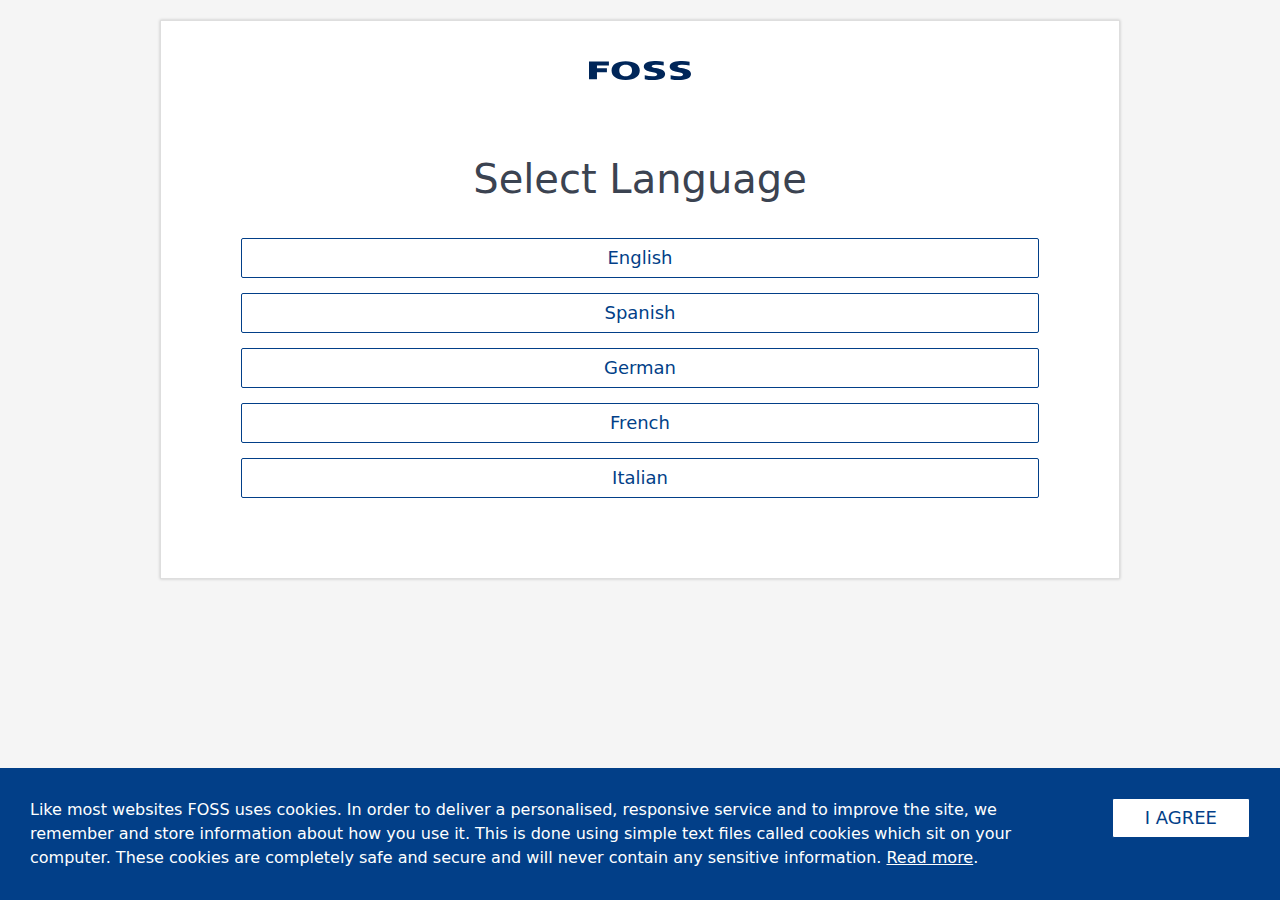
<file: index.html>
<!DOCTYPE html>
<html>

<head lang="en-us">
    <meta charset="UTF-8">
    <meta name="viewport" content="width=device-width,initial-scale=1">
    <title>BeerFoss&trade; FT Go Installation Guide | Select Language</title>
    <!--  -->
    <meta name="author" content="FOSS">
    <meta name="description" content="BeerFoss&trade; FT Go Installation Guide">
    <meta name="keywords" content="BeerFoss&trade; FT Go Installation Guide">
    <!--  -->
    <link rel="apple-touch-icon" sizes="180x180" href="apple-touch-icon.png">
    <link rel="icon" type="image/png" sizes="32x32" href="favicon-32x32.png">
    <link rel="icon" type="image/png" sizes="16x16" href="favicon-16x16.png">
    <link rel="manifest" href="site.webmanifest">
    <link rel="mask-icon" href="safari-pinned-tab.svg" color="#5bbad5">
    <meta name="msapplication-TileColor" content="#da532c">
    <meta name="theme-color" content="#ffffff">
    <!--  -->
    <link rel="stylesheet" type="text/css" href="dist/SlickSlider/slick.css" />
    <!--  -->
    <link rel="stylesheet" href="dist/Spectre/spectre.min.css">
    <link rel="stylesheet" href="dist/Spectre/spectre-exp.min.css">
    <link rel="stylesheet" href="dist/Spectre/spectre-icons.min.css">
    <!--  -->
    <link rel="stylesheet" href="assets/styles/app.css" type="text/css">
    <!--  -->
    <!--  -->
    <link rel="stylesheet" href="assets/styles/icomoon.css" type="text/css">
    <!--  -->
    <!-- GTM -->
    <script>
        (function(w, d, s, l, i) {
            w[l] = w[l] || [];
            w[l].push({
                'gtm.start': new Date().getTime(),
                event: 'gtm.js'
            });
            var f = d.getElementsByTagName(s)[0],
                j = d.createElement(s),
                dl = l != 'dataLayer' ? '&l=' + l : '';
            j.async = true;
            j.src = 'https://www.googletagmanager.com/gtm.js?id=' + i + dl;
            f.parentNode.insertBefore(j, f);
        })(window, document, 'script', 'dataLayer', 'GTM-PX6RQPW');
    </script>
</head>

<body>

    <div id="app">

        <header class="navbar">
            <section class="navbar-section">
                <!--  -->
                <div class="slide-counter">
                    <span class="slide-current-number">1</span>/<span class="slide-total-number">12</span>
                </div>
            </section>
            <section class="navbar-center">
                <!-- logo -->
                <img class="foss-logo img-responsive" src="assets/img/foss-logo.svg" alt="Spectre.css">
            </section>
            <section class="navbar-section">
                <a id="help-button" class="btn" href="#"><i class="icon icon-menu"></i> Help</a>
            </section>


        </header>

        <!-- Language select -->
        <div class="container text-center language-select">
            <div class="columns">
                <div class="column col-12">
                    <h1 class="text-dark">Select Language</h1>
                </div>
            </div>

            <div class="columns lang-selector">
                <div class="column col-12">

                    <a class="btn btn-lg" href="EN.html">English</a>
                </div>
                <div class="column col-12">
                    <a class="btn btn-lg" href="ES.html">Spanish</a>
                </div>
                <div class="column col-12">
                    <a class="btn btn-lg" href="DE.html">German</a>
                </div>
                <div class="column col-12">
                    <a class="btn btn-lg" href="FR.html">French</a>
                </div>
                <div class="column col-12">
                    <a class="btn btn-lg" href="IT.html">Italian</a>
                </div>

            </div>
        </div>

    </div>

    <div class="cookie-notice">
        <div class="cookie-notice__text">
            Like most websites FOSS uses cookies. In order to deliver a personalised, responsive service and to improve the site, we remember and store information about how you use it. This is done using simple text files called cookies which sit on your computer.
            These cookies are completely safe and secure and will never contain any sensitive information. <a href="https://www.fossanalytics.com/en/news-articles/policies/terms-of-use">Read more</a>.
        </div>
        <div class="cookie-notice__button"><button class="btn btn-lg btn--accept">I AGREE</button></div>
    </div>

    <!--  -->
    <script src="dist/jQuery/jquery-3.3.1.min.js" type="text/javascript"></script>
    <script src="dist/SlickSlider/slick.min.js" type="text/javascript"></script>
    <script src="assets/js/app.js" type="text/javascript"></script>


    <!--  -->

</body>

</html>
</file>
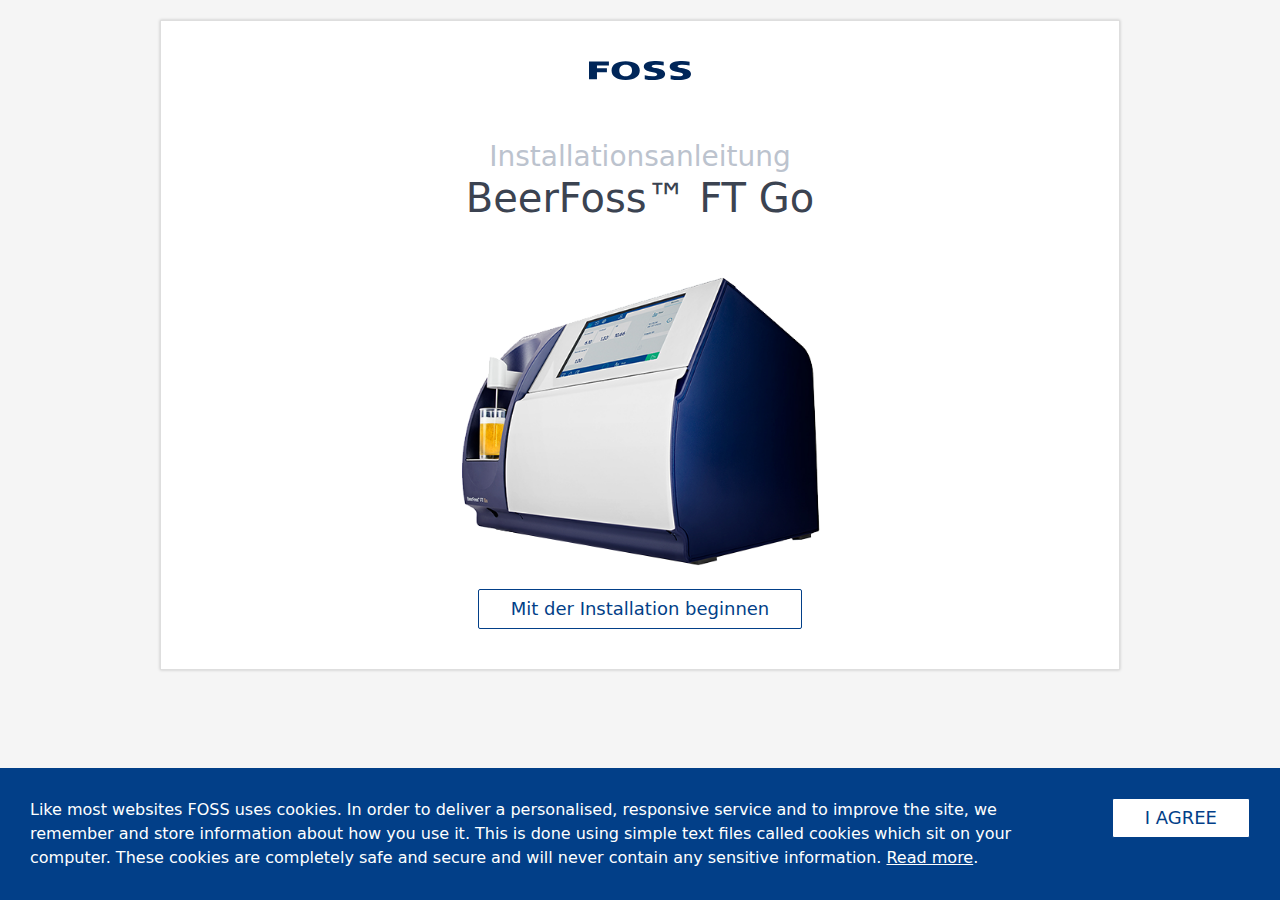
<file: DE.html>
<!DOCTYPE html>
<html>

<head lang="en-us">
    <meta charset="UTF-8">
    <meta name="viewport" content="width=device-width,initial-scale=1">
    <title>Installationsanleitung OenoFoss™ Go</title>
    <!--  -->
    <meta name="author" content="FOSS">
    <meta name="description" content="Installationsanleitung OenoFoss™ Go">
    <meta name="keywords" content="Installationsanleitung OenoFoss™ Go">
    <!--  -->
    <link rel="apple-touch-icon" sizes="180x180" href="apple-touch-icon.png">
    <link rel="icon" type="image/png" sizes="32x32" href="favicon-32x32.png">
    <link rel="icon" type="image/png" sizes="16x16" href="favicon-16x16.png">
    <link rel="manifest" href="site.webmanifest">
    <link rel="mask-icon" href="safari-pinned-tab.svg" color="#5bbad5">
    <meta name="msapplication-TileColor" content="#da532c">
    <meta name="theme-color" content="#ffffff">
    <!--  -->
    <link rel="stylesheet" type="text/css" href="dist/SlickSlider/slick.css" />
    <!--  -->
    <link rel="stylesheet" href="dist/Spectre/spectre.min.css">
    <link rel="stylesheet" href="dist/Spectre/spectre-exp.min.css">
    <link rel="stylesheet" href="dist/Spectre/spectre-icons.min.css">
    <!--  -->
    <link rel="stylesheet" href="assets/styles/app.css" type="text/css">
    <!--  -->
    <!--  -->
    <link rel="stylesheet" href="assets/styles/icomoon.css" type="text/css">
    <!--  -->
    <!-- GTM -->
    <script>
        (function(w, d, s, l, i) {
            w[l] = w[l] || [];
            w[l].push({
                'gtm.start': new Date().getTime(),
                event: 'gtm.js'
            });
            var f = d.getElementsByTagName(s)[0],
                j = d.createElement(s),
                dl = l != 'dataLayer' ? '&l=' + l : '';
            j.async = true;
            j.src = 'https://www.googletagmanager.com/gtm.js?id=' + i + dl;
            f.parentNode.insertBefore(j, f);
        })(window, document, 'script', 'dataLayer', 'GTM-PX6RQPW');
    </script>
</head>

<body>
    <div id="app" class="">


        <header class="navbar">
            <section class="navbar-section">
                <!--  -->
                <div class="slide-counter">
                    <span class="slide-current-number">1</span>/<span class="slide-total-number">12</span>
                </div>
            </section>
            <section class="navbar-center">
                <!-- logo -->
                <img class="foss-logo img-responsive" src="assets/img/foss-logo.svg" alt="Spectre.css">
            </section>
            <section class="navbar-section">
                <a id="help-button" class="btn" href="#"><i class="icon icon-menu"></i> Hilfe</a>
            </section>


        </header>
        <!-- Help Modal  -->
        <div class="modal" id="modal-help">
            <a href="#" class="modal-overlay close-modal" aria-label="Close"></a>
            <div class="modal-container">
                <div class="modal-header text-center">
                    <a href="#" class="btn btn-clear float-right close-modal" aria-label="Close"></a>
                    <div class="modal-title h5">Hilfe</div>
                </div>
                <div class="modal-body">
                    <div class="content">
                        <ul class="nav">


                            <li class="nav-item">
                                <a class="youtube-link" data-yt="be_V6q3yYac" href="#" class="btn btn-link"><i class="icon-play"></i> Sehen Sie sich das komplette Installationsvideo an</a>
                            </li>


                            <li class="nav-item">
                                <a href="tel:+4570103370"><i class="icon-phone"></i> Rufen Sie den FOSS Support an</a>
                            </li>
                        </ul>
                    </div>
                </div>
                <div class="modal-footer text-right">
                    <a class="btn btn-link close-modal" href="#" aria-label="Close">Schließen</a>
                </div>
            </div>
        </div>
        <!-- Info nav Modal  -->
        <div class="modal" id="modal-infobox">
            <a href="#" class="modal-overlay close-modal" aria-label="Close"></a>
            <div class="modal-container">
                <div class="modal-header text-center">
                    <a href="#" class="btn btn-clear float-right close-modal" aria-label="Close"></a>

                </div>
                <div class="modal-body">
                    <div class="content">


                        <!-- <img class="img-responsive" src="assets/img/help_buttons.png" alt="Information"> -->
                        <span class="btn btn-lg close-modal">Zurück</span>
                        <span class="btn btn-lg btn-primary close-modal ">Weiter</span>
                        <p class="helper-text">
                            Klicken Sie auf den Button, um fortzufahren.
                        </p>
                    </div>
                </div>
                <div class="modal-footer text-right">
                    <a class="btn btn-link close-modal" href="#" aria-label="Close">Schließen</a>
                </div>
            </div>
        </div>
        <!-- Youtube video modal  -->
        <div class="modal" id="modal-youtube">
            <a href="#" class="modal-overlay close-modal" aria-label="Close"></a>
            <div class="modal-container">
                <div class="modal-header text-center">
                    <a href="#" class="btn btn-clear float-right close-modal" aria-label="Close"></a>

                </div>
                <div class="modal-body">
                    <div class="content">
                        <div class="video-responsive">
                            <iframe class="video-responsive" width="560" height="315" src="#" frameborder="0" allow="accelerometer; autoplay; encrypted-media; gyroscope; picture-in-picture" allowfullscreen></iframe>
                        </div>
                    </div>
                </div>
                <div class="modal-footer text-right">
                    <a class="btn btn-link close-modal" href="#" aria-label="Close">Schließen</a>
                </div>
            </div>
        </div>

        <!-- Intro -->
        <div class="container text-center intro-page">
            <div class="columns">
                <div class="column col-12 intro-text">
                    <h1 class="text-gray h3">Installationsanleitung <strong class="text-dark d-block h1">BeerFoss&trade; FT Go</strong></h1>
                </div>
            </div>
            <div class="columns product-image-main">
                <div class="column col-12"><img class="img-responsive" src="assets/img/Instrument.png" alt="BeerFoss&trade; FT Go"></div>
            </div>
            <div class="columns main-nav-section">
                <div class="column col-12">
                    <button class="btn btn-lg  initialize-app">Mit der Installation beginnen</button>
                </div>
            </div>
        </div>

        <!-- Wizard -->

        <div class="container text-center wizard">
            <div class="columns">
                <div class="column col-12">

                    <div class="slide-container ">
                        <!--  -->
                        <div class="steps step-1">
                            <div class=" col-12 intro-text">
                                <p class="text-dark">Öffnen Sie Karton Nr. 1, ohne den Karton zu beschädigen. </p>
                            </div>
                            <div class="product-image-main col-12"><img class="img-responsive" src="assets/img/box.svg" alt="BeerFoss&trade; FT Go"></div>

                        </div>
                        <!--  -->
                        <!--  -->
                        <div class="steps step-2">
                            <div class=" col-12 intro-text">
                                <p class="text-dark">Stellen Sie das Gerät auf eine stabile Oberfläche.</p>
                            </div>
                            <div class="product-image-main col-12"><img class="img-responsive" data-lazy="assets/img/Step_01.svg" alt="BeerFoss&trade; FT Go"></div>
                        </div>
                        <!--  -->
                        <!--  -->
                        <div class="steps step-3">
                            <div class=" col-12 intro-text">
                                <p class="text-dark">Richten Sie das Gerät mit der Vorderseite zu Ihnen am vorderen Rand der Arbeitsplatte aus, um die vertikale Position des Abfallrohres sicherzustellen. Stecken Sie das Abfallrohr in die Öffnung des Abfallbehälters.

                                </p>

                            </div>
                            <div class="product-image-main col-12"><img class="img-responsive" data-lazy="assets/img/Step_01.svg" alt="BeerFoss&trade; FT Go"></div>
                        </div>
                        <!--  -->
                        <!--  -->
                        <div class="steps step-4">
                            <div class=" col-12 intro-text">
                                <p class="text-dark">Entfernen Sie die Schutzfolie vom Bildschirm.</p>
                            </div>
                            <div class="product-image-main col-12"><img class="img-responsive" data-lazy="assets/img/Step_02.svg" alt="BeerFoss&trade; FT Go"></div>
                        </div>
                        <!--  -->
                        <!--  -->
                        <div class="steps step-5">
                            <div class=" col-12 intro-text">
                                <p class="text-dark">Lösen Sie die Transportsicherung.</p>
                            </div>
                            <div class="product-image-main col-12 "><img class="img-responsive" data-lazy="assets/img/Step_03.svg" alt="BeerFoss&trade; FT Go"></div>
                            <div class="col-12 yt-container"><a class="youtube-link" data-yt="nxzVeLqkWBE" href="#" class="btn btn-link"><i class="icon-play"></i> Spielen Sie das Hilfe-Video ab.</a></div>

                        </div>
                        <!--  -->
                        <!--  -->
                        <div class="steps step-6">
                            <div class=" col-12 intro-text">
                                <p class="text-dark">Stecken Sie das Netzwerkkabel ein.</p>
                            </div>
                            <div class="product-image-main col-12"><img class="img-responsive" data-lazy="assets/img/Step_04.svg" alt="BeerFoss&trade; FT Go"></div>
                        </div>
                        <!--  -->
                        <!--  -->
                        <div class="steps step-7">
                            <div class=" col-12 intro-text">
                                <p class="text-dark">Öffnen Sie die seitliche Klappe und entfernen Sie das Transportmaterial.</p>
                            </div>
                            <div class="product-image-main col-12 "><img class="img-responsive" data-lazy="assets/img/Step_05.svg" alt="BeerFoss&trade; FT Go"></div>
                            <div class="col-12 yt-container"><a class="youtube-link" data-yt="XDl0WVxrh8w" href="#" class="btn btn-link"><i class="icon-play"></i> Spielen Sie das Hilfe-Video ab.</a></div>
                        </div>
                        <!--  -->


                        <!--  -->
                        <div class="steps step-8">
                            <div class=" col-12 intro-text">
                                <p class="text-dark">Schrauben Sie von jedem Behälter die Kappe ab und entfernen Sie die Behälter.</p>
                            </div>
                            <div class="product-image-main col-12 "><img class="img-responsive" data-lazy="assets/img/Step_05.svg" alt="BeerFoss&trade; FT Go"></div>
                            <div class="col-12 yt-container"><a class="youtube-link" data-yt="XDl0WVxrh8w" href="#" class="btn btn-link"><i class="icon-play"></i> Spielen Sie das Hilfe-Video ab.</a></div>
                        </div>
                        <!--  -->

                        <!--  -->
                        <div class="steps step-9">
                            <div class=" col-12 intro-text">
                                <p class="text-dark">Füllen Sie 2 x 2,5 ml des Reinigungsmittels in den Reinigungsmittel-Behälter.</p>
                            </div>
                            <div class="product-image-main col-12 "><img class="img-responsive" data-lazy="assets/img/Step_06.svg" alt="BeerFoss&trade; FT Go"></div>
                            <div class="col-12 yt-container"><a class="youtube-link" data-yt="XDl0WVxrh8w" href="#" class="btn btn-link"><i class="icon-play"></i> Spielen Sie das Hilfe-Video ab.</a></div>
                        </div>
                        <!--  -->
                        <!--  -->
                        <div class="steps step-10">
                            <div class=" col-12 intro-text">
                                <p class="text-dark">Füllen Sie den Behälter mit demineralisiertem Wasser auf.</p>
                            </div>
                            <div class="product-image-main col-12 "><img class="img-responsive" data-lazy="assets/img/Step_07.svg" alt="BeerFoss&trade; FT Go"></div>
                            <div class="col-12 yt-container"><a class="youtube-link" data-yt="XDl0WVxrh8w" href="#" class="btn btn-link"><i class="icon-play"></i> Spielen Sie das Hilfe-Video ab.</a></div>
                        </div>
                        <!--  -->
                        <!--  -->
                        <div class="steps step-11">
                            <div class=" col-12 intro-text">
                                <p class="text-dark">Befüllen Sie den Zero-Behälter mit demineralisiertem Wasser.</p>
                            </div>
                            <div class="product-image-main col-12"><img class="img-responsive" data-lazy="assets/img/Step_07.svg" alt="BeerFoss&trade; FT Go"></div>
                            <div class="col-12 yt-container"><a class="youtube-link" data-yt="XDl0WVxrh8w" href="#" class="btn btn-link"><i class="icon-play"></i> Spielen Sie das Hilfe-Video ab.</a></div>
                        </div>
                        <!--  -->
                        <!--  -->
                        <div class="steps step-12">
                            <div class=" col-12 intro-text">
                                <p class="text-dark">Schrauben Sie die Kappen wieder auf die Behälter. Stellen Sie sicher, dass die Röhrchen in den Behältern sind.</p>
                            </div>
                            <div class="product-image-main col-12 "><img class="img-responsive" data-lazy="assets/img/Step_09.svg" alt="BeerFoss&trade; FT Go"></div>
                            <div class="col-12 yt-container"><a class="youtube-link" data-yt="XDl0WVxrh8w" href="#" class="btn btn-link"><i class="icon-play"></i> Spielen Sie das Hilfe-Video ab.</a></div>
                        </div>
                        <!--  -->
                        <!--  -->
                        <div class="steps step-13">
                            <div class=" col-12 intro-text">
                                <p class="text-dark">Stellen Sie die Behälter zurück in das Gerät. Schließen Sie die Klappe.

                                </p>
                            </div>
                            <div class="product-image-main col-12 "><img class="img-responsive" data-lazy="assets/img/Step_09.svg" alt="BeerFoss&trade; FT Go"></div>
                            <div class="col-12 yt-container"><a class="youtube-link" data-yt="XDl0WVxrh8w" href="#" class="btn btn-link"><i class="icon-play"></i> Spielen Sie das Hilfe-Video ab.</a></div>
                        </div>
                        <!--  -->
                        <!--  -->
                        <div class="steps step-14">
                            <div class=" col-12 intro-text">
                                <p class="text-dark">Stecken Sie das Stromkabel in das Gerät und verbinden Sie es mit dem Stromnetz.

                                </p>
                            </div>
                            <div class="product-image-main col-12"><img class="img-responsive" data-lazy="assets/img/Step_10.svg" alt="BeerFoss&trade; FT Go"></div>
                        </div>
                        <!--  -->
                        <!--  -->
                        <div class="steps step-15">
                            <div class=" col-12 intro-text">
                                <p class="text-dark">Der Bildschirm leuchtet nach ca. 20 Sekunden auf. Dieser Bildschirm wird während des Aufwärmens angezeigt.



                                </p>
                            </div>
                            <div class="product-image-main col-12"><img class="img-responsive" data-lazy="assets/img/Step_12.svg" alt="BeerFoss&trade; FT Go"></div>
                        </div>
                        <!--  -->
                        <!--  -->
                        <div class="steps step-16">
                            <div class=" col-12 intro-text">
                                <p class="text-dark">Das Gerät wird jetzt 2 Stunden aufgewärmt.





                                </p>
                            </div>
                            <div class="product-image-main col-12"><img class="img-responsive" data-lazy="assets/img/Step_11.svg" alt="BeerFoss&trade; FT Go"></div>
                            <p class="text-dark">

                                Bitte fahren Sie mit der Installation erst fort, wenn die 2 Stunden um sind.
                            </p>
                        </div>
                        <!--  -->
                        <!--  -->
                        <div class="steps step-17">
                            <div class=" col-12 intro-text">
                                <p class="text-dark">Drücken Sie auf Start, um eine Null-Einstellung vorzunehmen. Das Gerät wird gleichzeitig automatisch einen Reinigungsgang vornehmen.

                                </p>
                            </div>
                            <div class="product-image-main col-12"><img class="img-responsive" data-lazy="assets/img/Step_12.svg" alt="BeerFoss&trade; FT Go"></div>
                        </div>
                        <!--  -->
                        <!--  -->
                        <div class="steps step-18">
                            <div class=" col-12 intro-text">
                                <p class="text-dark">Nach einer erfolgreichen Null-Einstellung erscheint dieser Bildschirm.</p>
                            </div>
                            <div class="product-image-main col-12"><img class="img-responsive" data-lazy="assets/img/Step_15.svg" alt="BeerFoss&trade; FT Go"></div>
                        </div>
                        <!--  -->
                        <!--  -->
                        <div class="steps step-19">
                            <div class=" col-12 intro-text">
                                <p class="text-dark">Gehen Sie in die Einstellungs-Ansicht und starten Sie einen Selbsttest.</p>
                            </div>
                            <div class="product-image-main col-12"><img class="img-responsive" data-lazy="assets/img/Step_16.svg" alt="BeerFoss&trade; FT Go"></div>
                        </div>
                        <!--  -->
                        <!--  -->
                        <div class="steps step-20">
                            <div class=" col-12 intro-text">
                                <p class="text-dark">Drücken Sie auf Start, um den Selbsttest einzuleiten.</p>
                            </div>
                            <div class="product-image-main col-12"><img class="img-responsive" data-lazy="assets/img/Step_17.svg" alt="BeerFoss&trade; FT Go"></div>
                        </div>
                        <!--  -->
                        <!--  -->
                        <div class="steps step-21">
                            <div class=" col-12 intro-text">
                                <p class="text-dark">Warten Sie, bis alle drei Tests abgeschlossen sind.</p>
                            </div>
                            <div class="product-image-main col-12"><img class="img-responsive" data-lazy="assets/img/Step_18.svg" alt="BeerFoss&trade; FT Go"></div>
                        </div>
                        <!--  -->
                        <!--  -->
                        <div class="steps step-22">
                            <div class=" col-12 intro-text">
                                <p class="text-dark">Gehen Sie zurück in die Ergebnis-Ansicht.</p>
                            </div>
                            <div class="product-image-main col-12"><img class="img-responsive" data-lazy="assets/img/Step_19.svg" alt="BeerFoss&trade; FT Go"></div>
                        </div>
                        <!--  -->
                        <!--  -->
                        <div class="steps step-23">
                            <div class=" col-12 intro-text">
                                <p class="text-dark">Das Gerät ist bereit für die Analyse, wenn die Pipettenlampe leuchtet und das Symbol für den Gerätestatus OK anzeigt.

                                </p>
                            </div>
                            <div class="product-image-main col-12"><img class="img-responsive" data-lazy="assets/img/Step_20.svg" alt="BeerFoss&trade; FT Go"></div>
                        </div>
                        <!--  -->
                        <!--  -->
                        <div class="steps step-24">
                            <div class=" col-12 intro-text">

                                <p class="text-dark"> Die Installation ist nun abgeschlossen. </p>

                                <p class="text-dark"> Um Ihre erste Probe zu messen, fahren Sie bitte mit folgenden Kapiteln der Schnellanleitung fort: "Probenvorbereitung" und "Analyse einer Probe".</p>


                            </div>
                        </div>
                        <!--  -->


                    </div>
                </div>
            </div>

            <div class="columns main-nav-section">
                <div class="column col-12 progress-bar">
                    <div class="progress bg-gray">
                        <span class="progress__inner bg-success">
          </div>
        </div>
        <div class="column col-12">
          <button class="btn btn-lg btn-back">Zurück</button>
          <button class="btn btn-lg btn-primary btn-next">Weiter</button>
        </div>

      </div>
    </div>




  </div>

  <div class="cookie-notice">
    <div class="cookie-notice__text">
        Like most websites FOSS uses cookies. In order to deliver a personalised, responsive service and to improve the site, we remember and store information about how you use it. This is done using simple text files called cookies which sit on your computer. These cookies are completely safe and secure and will never contain any sensitive information. <a href="https://www.fossanalytics.com/en/news-articles/policies/terms-of-use">Read more</a>. 
    </div>
    <div class="cookie-notice__button"><button class="btn btn-lg btn--accept">I AGREE</button></div>
</div>
  <!--  -->
  <script src="dist/jQuery/jquery-3.3.1.min.js" type="text/javascript"></script>
  <script src="dist/SlickSlider/slick.min.js" type="text/javascript"></script>
  <script src="assets/js/app.js" type="text/javascript"></script>


  <!--  -->

</body>

</html>
</file>
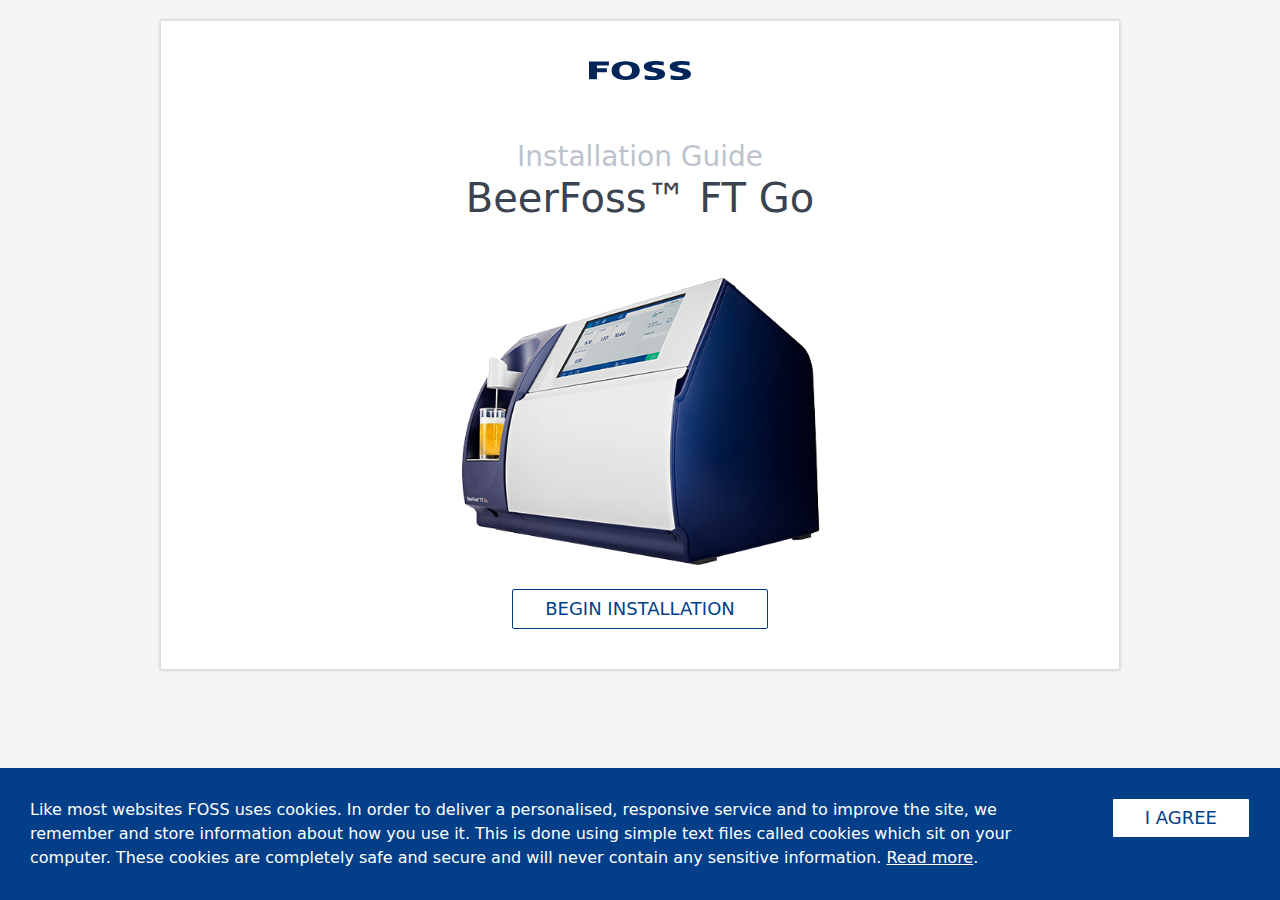
<file: EN.html>
<!DOCTYPE html>
<html>

<head lang="en-us">
    <meta charset="UTF-8">
    <meta name="viewport" content="width=device-width,initial-scale=1">
    <title>BeerFoss&trade; FT Go Installation Guide</title>
    <!--  -->
    <meta name="author" content="FOSS">
    <meta name="description" content="BeerFoss&trade; FT Go Installation Guide">
    <meta name="keywords" content="BeerFoss&trade; FT Go Installation Guide">
    <!--  -->
    <link rel="apple-touch-icon" sizes="180x180" href="apple-touch-icon.png">
    <link rel="icon" type="image/png" sizes="32x32" href="favicon-32x32.png">
    <link rel="icon" type="image/png" sizes="16x16" href="favicon-16x16.png">
    <link rel="manifest" href="site.webmanifest">
    <link rel="mask-icon" href="safari-pinned-tab.svg" color="#5bbad5">
    <meta name="msapplication-TileColor" content="#da532c">
    <meta name="theme-color" content="#ffffff">
    <!--  -->
    <link rel="stylesheet" type="text/css" href="dist/SlickSlider/slick.css" />
    <!--  -->
    <link rel="stylesheet" href="dist/Spectre/spectre.min.css">
    <link rel="stylesheet" href="dist/Spectre/spectre-exp.min.css">
    <link rel="stylesheet" href="dist/Spectre/spectre-icons.min.css">
    <!--  -->
    <link rel="stylesheet" href="assets/styles/app.css" type="text/css">
    <!--  -->
    <!--  -->
    <link rel="stylesheet" href="assets/styles/icomoon.css" type="text/css">
    <!--  -->
    <!-- GTM -->
    <script>
        (function(w, d, s, l, i) {
            w[l] = w[l] || [];
            w[l].push({
                'gtm.start': new Date().getTime(),
                event: 'gtm.js'
            });
            var f = d.getElementsByTagName(s)[0],
                j = d.createElement(s),
                dl = l != 'dataLayer' ? '&l=' + l : '';
            j.async = true;
            j.src = 'https://www.googletagmanager.com/gtm.js?id=' + i + dl;
            f.parentNode.insertBefore(j, f);
        })(window, document, 'script', 'dataLayer', 'GTM-PX6RQPW');
    </script>
</head>

<body>
    <div id="app" class="">


        <header class="navbar">
            <section class="navbar-section">
                <!--  -->
                <div class="slide-counter">
                    <span class="slide-current-number">1</span>/<span class="slide-total-number">12</span>
                </div>
            </section>
            <section class="navbar-center">
                <!-- logo -->
                <img class="foss-logo img-responsive" src="assets/img/foss-logo.svg" alt="Spectre.css">
            </section>
            <section class="navbar-section">
                <a id="help-button" class="btn" href="#"><i class="icon icon-menu"></i> Help</a>
            </section>


        </header>
        <!-- Help Modal  -->
        <div class="modal" id="modal-help">
            <a href="#" class="modal-overlay close-modal" aria-label="Close"></a>
            <div class="modal-container">
                <div class="modal-header text-center">
                    <a href="#" class="btn btn-clear float-right close-modal" aria-label="Close"></a>
                    <div class="modal-title h5">Help</div>
                </div>
                <div class="modal-body">
                    <div class="content">
                        <ul class="nav">


                            <li class="nav-item">
                                <a href="tel:+4570103370"><i class="icon-phone"></i> Call FOSS Support</a>
                            </li>
                        </ul>
                    </div>
                </div>
                <div class="modal-footer text-right">
                    <a class="btn btn-link close-modal" href="#" aria-label="Close">Close</a>
                </div>
            </div>
        </div>
        <!-- Info nav Modal  -->
        <div class="modal" id="modal-infobox">
            <a href="#" class="modal-overlay close-modal" aria-label="Close"></a>
            <div class="modal-container">
                <div class="modal-header text-center">
                    <a href="#" class="btn btn-clear float-right close-modal" aria-label="Close"></a>

                </div>
                <div class="modal-body">
                    <div class="content">
                        <span class="btn btn-lg close-modal">BACK</span>
                        <span class="btn btn-lg btn-primary close-modal ">NEXT</span>
                        <p class="helper-text">
                            Move forward or backward by pressing the Next & Back buttons.
                        </p>
                    </div>
                </div>
                <div class="modal-footer text-right">
                    <a class="btn btn-link close-modal" href="#" aria-label="Close">Close</a>
                </div>
            </div>
        </div>
        <!-- Youtube video modal  -->
        <div class="modal" id="modal-youtube">
            <a href="#" class="modal-overlay close-modal" aria-label="Close"></a>
            <div class="modal-container">
                <div class="modal-header text-center">
                    <a href="#" class="btn btn-clear float-right close-modal" aria-label="Close"></a>

                </div>
                <div class="modal-body">
                    <div class="content">
                        <div class="video-responsive">
                            <iframe class="video-responsive" width="560" height="315" src="#" frameborder="0" allow="accelerometer; autoplay; encrypted-media; gyroscope; picture-in-picture" allowfullscreen></iframe>
                        </div>
                    </div>
                </div>
                <div class="modal-footer text-right">
                    <a class="btn btn-link close-modal" href="#" aria-label="Close">Close</a>
                </div>
            </div>
        </div>

        <!-- Intro -->
        <div class="container text-center intro-page">
            <div class="columns">
                <div class="column col-12 intro-text">
                    <h1 class="text-gray h3">Installation Guide <strong class="text-dark d-block h1">BeerFoss&trade; FT Go</strong></h1>
                </div>
            </div>
            <div class="columns product-image-main">
                <div class="column col-12"><img class="img-responsive" src="assets/img/Instrument.png" alt="BeerFoss&trade; FT Go"></div>
            </div>
            <div class="columns main-nav-section">
                <div class="column col-12">
                    <button class="btn btn-lg  initialize-app">BEGIN INSTALLATION</button>
                </div>
            </div>
        </div>

        <!-- Wizard -->

        <div class="container text-center wizard">
            <div class="columns">
                <div class="column col-12">

                    <div class="slide-container ">
                        <!--  -->
                        <div class="steps step-1">
                            <div class=" col-12 intro-text">
                                <p class="text-dark">Open box no. 1 without damaging the box</p>
                            </div>
                            <div class="product-image-main col-12"><img class="img-responsive" src="assets/img/box.svg" alt="BeerFoss&trade; FT Go"></div>

                        </div>
                        <!--  -->
                        <!--  -->
                        <div class="steps step-2">
                            <div class=" col-12 intro-text">
                                <p class="text-dark">Place the instrument on a firm table</p>
                            </div>
                            <div class="product-image-main col-12"><img class="img-responsive" data-lazy="assets/img/Step_01.svg" alt="BeerFoss&trade; FT Go"></div>
                        </div>
                        <!--  -->
                        <!--  -->
                        <div class="steps step-3">
                            <div class=" col-12 intro-text">
                                <p class="text-dark">Align the front of the instrument with the front border of the table to ensure a vertical position of the waste tube. Put the waste tube into the hole of the waste container.
                                </p>

                            </div>
                            <div class="product-image-main col-12"><img class="img-responsive" data-lazy="assets/img/Step_01.svg" alt="BeerFoss&trade; FT Go"></div>
                        </div>
                        <!--  -->
                        <!--  -->
                        <div class="steps step-4">
                            <div class=" col-12 intro-text">
                                <p class="text-dark">Remove the protective layer from the screen</p>
                            </div>
                            <div class="product-image-main col-12"><img class="img-responsive" data-lazy="assets/img/Step_02.svg" alt="BeerFoss&trade; FT Go"></div>
                        </div>
                        <!--  -->
                        <!--  -->
                        <div class="steps step-5">
                            <div class=" col-12 intro-text">
                                <p class="text-dark">Unlock the transportation lock</p>
                            </div>
                            <div class="product-image-main col-12 "><img class="img-responsive" data-lazy="assets/img/Step_03.svg" alt="BeerFoss&trade; FT Go"></div>
                            <div class="col-12 yt-container"><a class="youtube-link" data-yt="nkUxTTRk1J0" href="#" class="btn btn-link"><i class="icon-play"></i> Play help video</a></div>

                        </div>
                        <!--  -->
                        <!--  -->
                        <div class="steps step-6">
                            <div class=" col-12 intro-text">
                                <p class="text-dark">Connect the network cable</p>
                            </div>
                            <div class="product-image-main col-12"><img class="img-responsive" data-lazy="assets/img/Step_04.svg" alt="BeerFoss&trade; FT Go"></div>
                        </div>
                        <!--  -->
                        <!--  -->
                        <div class="steps step-7">
                            <div class=" col-12 intro-text">
                                <p class="text-dark">Open the side door and remove the transport foam</p>
                            </div>
                            <div class="product-image-main col-12 "><img class="img-responsive" data-lazy="assets/img/Step_05.svg" alt="BeerFoss&trade; FT Go"></div>
                            <div class="col-12 yt-container"><a class="youtube-link" data-yt="te64bf8vPIk" href="#" class="btn btn-link"><i class="icon-play"></i> Play help video</a></div>
                        </div>
                        <!--  -->


                        <!--  -->
                        <div class="steps step-8">
                            <div class=" col-12 intro-text">
                                <p class="text-dark">Unscrew the cap from each container and remove the containers</p>
                            </div>
                            <div class="product-image-main col-12 "><img class="img-responsive" data-lazy="assets/img/Step_05.svg" alt="BeerFoss&trade; FT Go"></div>
                            <div class="col-12 yt-container"><a class="youtube-link" data-yt="te64bf8vPIk" href="#" class="btn btn-link"><i class="icon-play"></i> Play help video</a></div>
                        </div>
                        <!--  -->

                        <!--  -->
                        <div class="steps step-9">
                            <div class=" col-12 intro-text">
                                <p class="text-dark">Add 2 x 2.5 ml of cleaning agent into the Clean container</p>
                            </div>
                            <div class="product-image-main col-12 "><img class="img-responsive" data-lazy="assets/img/Step_06.svg" alt="BeerFoss&trade; FT Go"></div>
                            <div class="col-12 yt-container"><a class="youtube-link" data-yt="te64bf8vPIk" href="#" class="btn btn-link"><i class="icon-play"></i> Play help video</a></div>
                        </div>
                        <!--  -->
                        <!--  -->
                        <div class="steps step-10">
                            <div class=" col-12 intro-text">
                                <p class="text-dark">Fill it up with demineralised water</p>
                            </div>
                            <div class="product-image-main col-12 "><img class="img-responsive" data-lazy="assets/img/Step_07.svg" alt="BeerFoss&trade; FT Go"></div>
                            <div class="col-12 yt-container"><a class="youtube-link" data-yt="te64bf8vPIk" href="#" class="btn btn-link"><i class="icon-play"></i> Play help video</a></div>
                        </div>
                        <!--  -->
                        <!--  -->
                        <div class="steps step-11">
                            <div class=" col-12 intro-text">
                                <p class="text-dark">Fill the Zero container with demineralised water</p>
                            </div>
                            <div class="product-image-main col-12"><img class="img-responsive" data-lazy="assets/img/Step_07.svg" alt="BeerFoss&trade; FT Go"></div>
                            <div class="col-12 yt-container"><a class="youtube-link" data-yt="te64bf8vPIk" href="#" class="btn btn-link"><i class="icon-play"></i> Play help video</a></div>
                        </div>
                        <!--  -->
                        <!--  -->
                        <div class="steps step-12">
                            <div class=" col-12 intro-text">
                                <p class="text-dark">Screw back the cap on each container. Make sure the tubes are inside the containers</p>
                            </div>
                            <div class="product-image-main col-12 "><img class="img-responsive" data-lazy="assets/img/Step_09.svg" alt="BeerFoss&trade; FT Go"></div>
                            <div class="col-12 yt-container"><a class="youtube-link" data-yt="te64bf8vPIk" href="#" class="btn btn-link"><i class="icon-play"></i> Play help video</a></div>
                        </div>
                        <!--  -->
                        <!--  -->
                        <div class="steps step-13">
                            <div class=" col-12 intro-text">
                                <p class="text-dark">Put back the containers in the instrument. Close the door.
                                </p>
                            </div>
                            <div class="product-image-main col-12 "><img class="img-responsive" data-lazy="assets/img/Step_09.svg" alt="BeerFoss&trade; FT Go"></div>
                            <div class="col-12 yt-container"><a class="youtube-link" data-yt="te64bf8vPIk" href="#" class="btn btn-link"><i class="icon-play"></i> Play help video</a></div>
                        </div>
                        <!--  -->
                        <!--  -->
                        <div class="steps step-14">
                            <div class=" col-12 intro-text">
                                <p class="text-dark">Connect the power supply cable to the instrument and the wall plug
                                </p>
                            </div>
                            <div class="product-image-main col-12"><img class="img-responsive" data-lazy="assets/img/Step_10.svg" alt="BeerFoss&trade; FT Go"></div>
                        </div>
                        <!--  -->
                        <!--  -->
                        <div class="steps step-15">
                            <div class=" col-12 intro-text">
                                <p class="text-dark">The screen lights up after approx. 20 seconds This screen will display during warmup. This is OK. Leave it for now.
                                </p>
                            </div>
                            <div class="product-image-main col-12"><img class="img-responsive" data-lazy="assets/img/Step_12.svg" alt="BeerFoss&trade; FT Go"></div>
                        </div>
                        <!--  -->
                        <!--  -->
                        <div class="steps step-16">
                            <div class=" col-12 intro-text">
                                <p class="text-dark">The instrument will now warmup for 2 hours.


                                </p>
                            </div>
                            <div class="product-image-main col-12"><img class="img-responsive" data-lazy="assets/img/Step_11.svg" alt="BeerFoss&trade; FT Go"></div>
                            <p class="text-dark">

                                Please proceed with the installation only after the 2 hours have passed
                            </p>
                        </div>
                        <!--  -->
                        <!--  -->
                        <div class="steps step-17">
                            <div class=" col-12 intro-text">
                                <p class="text-dark">Press Start to perform a Zero setting. The instrument will automatically also perform a Clean.
                                </p>
                            </div>
                            <div class="product-image-main col-12"><img class="img-responsive" data-lazy="assets/img/Step_12.svg" alt="BeerFoss&trade; FT Go"></div>
                        </div>
                        <!--  -->
                        <!--  -->
                        <div class="steps step-18">
                            <div class=" col-12 intro-text">
                                <p class="text-dark">A succesfull Zero setting shows this screen.</p>
                            </div>
                            <div class="product-image-main col-12"><img class="img-responsive" data-lazy="assets/img/Step_15.svg" alt="BeerFoss&trade; FT Go"></div>
                        </div>
                        <!--  -->
                        <!--  -->
                        <div class="steps step-19">
                            <div class=" col-12 intro-text">
                                <p class="text-dark">Go into the Care view and select Self Test.</p>
                            </div>
                            <div class="product-image-main col-12"><img class="img-responsive" data-lazy="assets/img/Step_16.svg" alt="BeerFoss&trade; FT Go"></div>
                        </div>
                        <!--  -->
                        <!--  -->
                        <div class="steps step-20">
                            <div class=" col-12 intro-text">
                                <p class="text-dark">Press Start to initiate the Self Test.</p>
                            </div>
                            <div class="product-image-main col-12"><img class="img-responsive" data-lazy="assets/img/Step_17.svg" alt="BeerFoss&trade; FT Go"></div>
                        </div>
                        <!--  -->
                        <!--  -->
                        <div class="steps step-21">
                            <div class=" col-12 intro-text">
                                <p class="text-dark">Wait until all three tests have completed.</p>
                            </div>
                            <div class="product-image-main col-12"><img class="img-responsive" data-lazy="assets/img/Step_18.svg" alt="BeerFoss&trade; FT Go"></div>
                        </div>
                        <!--  -->
                        <!--  -->
                        <div class="steps step-22">
                            <div class=" col-12 intro-text">
                                <p class="text-dark">Go back to the Result view.</p>
                            </div>
                            <div class="product-image-main col-12"><img class="img-responsive" data-lazy="assets/img/Step_19.svg" alt="BeerFoss&trade; FT Go"></div>
                        </div>
                        <!--  -->
                        <!--  -->
                        <div class="steps step-23">
                            <div class=" col-12 intro-text">
                                <p class="text-dark">The instrument is ready for analysis when the pipette lamp gives a clear light and the Instrument State icon is OK
                                </p>
                            </div>
                            <div class="product-image-main col-12"><img class="img-responsive" data-lazy="assets/img/Step_20.svg" alt="BeerFoss&trade; FT Go"></div>
                        </div>
                        <!--  -->
                        <!--  -->
                        <div class="steps step-24">
                            <div class=" col-12 intro-text">

                                <p class="text-dark"> The installation is now completed.</p>

                                <p class="text-dark"> To measure your first sample please proceed with the Quick Guide, sections: "Sample Preparation" and "Analysing a Sample"</p>


                            </div>
                        </div>
                        <!--  -->


                    </div>
                </div>
            </div>

            <div class="columns main-nav-section">
                <div class="column col-12 progress-bar">
                    <div class="progress bg-gray">
                        <span class="progress__inner bg-success">
          </div>
        </div>
        <div class="column col-12">
          <button class="btn btn-lg btn-back">BACK</button>
          <button class="btn btn-lg btn-primary btn-next">NEXT</button>
        </div>

      </div>
    </div>




  </div>


  <div class="cookie-notice">
    <div class="cookie-notice__text">
        Like most websites FOSS uses cookies. In order to deliver a personalised, responsive service and to improve the site, we remember and store information about how you use it. This is done using simple text files called cookies which sit on your computer. These cookies are completely safe and secure and will never contain any sensitive information. <a href="https://www.fossanalytics.com/en/news-articles/policies/terms-of-use">Read more</a>. 
    </div>
    <div class="cookie-notice__button"><button class="btn btn-lg btn--accept">I AGREE</button></div>
</div>

  <!--  -->
  <script src="dist/jQuery/jquery-3.3.1.min.js" type="text/javascript"></script>
  <script src="dist/SlickSlider/slick.min.js" type="text/javascript"></script>
  <script src="assets/js/app.js" type="text/javascript"></script>


  <!--  -->

</body>

</html>
</file>
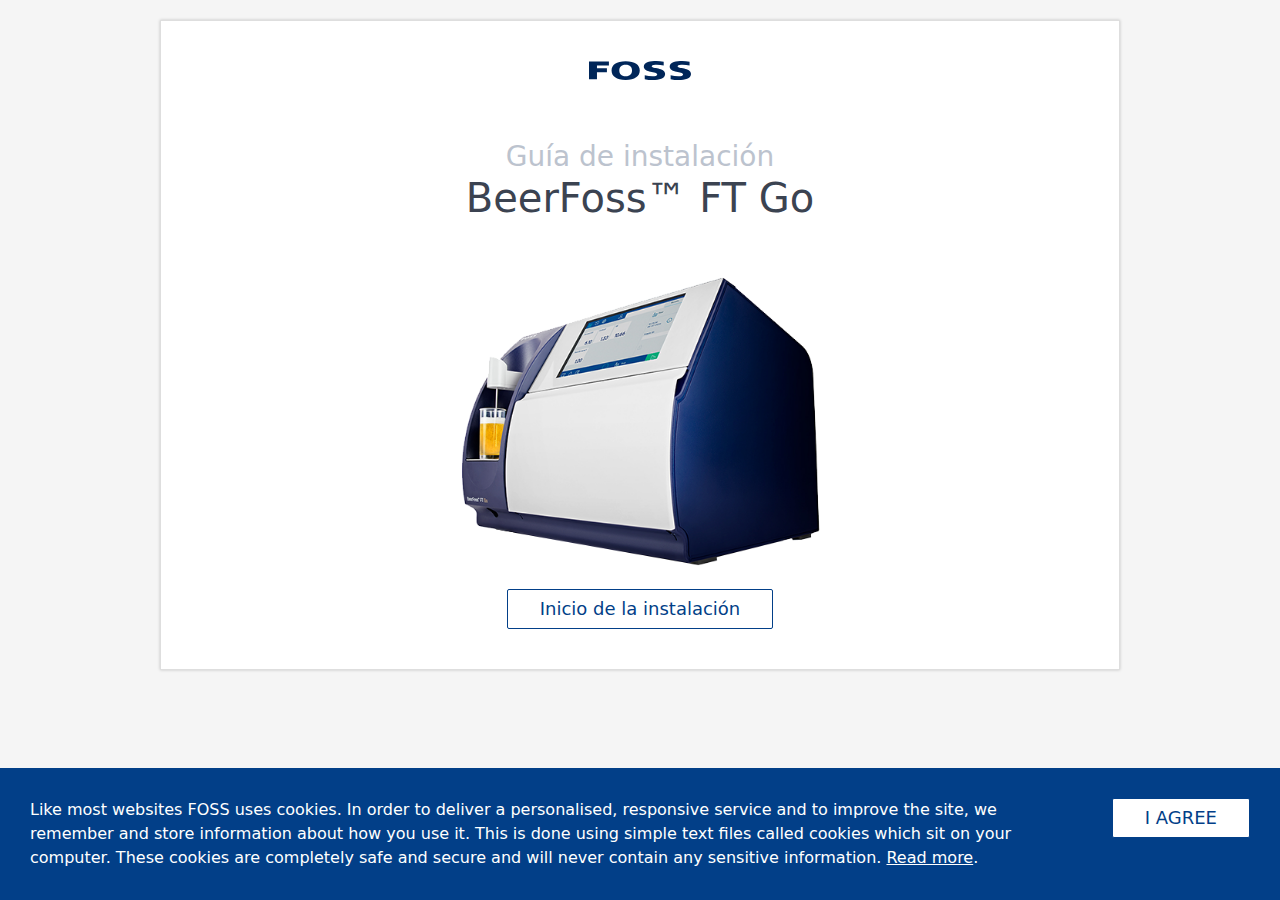
<file: ES.html>
<!DOCTYPE html>
<html>

<head lang="es-es">
    <meta charset="UTF-8">
    <meta name="viewport" content="width=device-width,initial-scale=1">
    <title>Guía de instalación BeerFoss&trade; FT Go</title>
    <!--  -->
    <meta name="author" content="FOSS">
    <meta name="description" content="Guía de instalación BeerFoss&trade; FT Go">
    <meta name="keywords" content="Guía de instalación BeerFoss&trade; FT Go">
    <!--  -->
    <link rel="apple-touch-icon" sizes="180x180" href="apple-touch-icon.png">
    <link rel="icon" type="image/png" sizes="32x32" href="favicon-32x32.png">
    <link rel="icon" type="image/png" sizes="16x16" href="favicon-16x16.png">
    <link rel="manifest" href="site.webmanifest">
    <link rel="mask-icon" href="safari-pinned-tab.svg" color="#5bbad5">
    <meta name="msapplication-TileColor" content="#da532c">
    <meta name="theme-color" content="#ffffff">
    <!--  -->
    <link rel="stylesheet" type="text/css" href="dist/SlickSlider/slick.css" />
    <!--  -->
    <link rel="stylesheet" href="dist/Spectre/spectre.min.css">
    <link rel="stylesheet" href="dist/Spectre/spectre-exp.min.css">
    <link rel="stylesheet" href="dist/Spectre/spectre-icons.min.css">
    <!--  -->
    <link rel="stylesheet" href="assets/styles/app.css" type="text/css">
    <!--  -->
    <!--  -->
    <link rel="stylesheet" href="assets/styles/icomoon.css" type="text/css">
    <!--  -->
    <!-- GTM -->
    <script>
        (function(w, d, s, l, i) {
            w[l] = w[l] || [];
            w[l].push({
                'gtm.start': new Date().getTime(),
                event: 'gtm.js'
            });
            var f = d.getElementsByTagName(s)[0],
                j = d.createElement(s),
                dl = l != 'dataLayer' ? '&l=' + l : '';
            j.async = true;
            j.src = 'https://www.googletagmanager.com/gtm.js?id=' + i + dl;
            f.parentNode.insertBefore(j, f);
        })(window, document, 'script', 'dataLayer', 'GTM-PX6RQPW');
    </script>
</head>

<body>
    <div id="app" class="">


        <header class="navbar">
            <section class="navbar-section">
                <!--  -->
                <div class="slide-counter">
                    <span class="slide-current-number">1</span>/<span class="slide-total-number">12</span>
                </div>
            </section>
            <section class="navbar-center">
                <!-- logo -->
                <img class="foss-logo img-responsive" src="assets/img/foss-logo.svg" alt="Spectre.css">
            </section>
            <section class="navbar-section">
                <a id="help-button" class="btn" href="#"><i class="icon icon-menu"></i> Ayuda</a>
            </section>


        </header>
        <!-- Help Modal  -->
        <div class="modal" id="modal-help">
            <a href="#" class="modal-overlay close-modal" aria-label="Close"></a>
            <div class="modal-container">
                <div class="modal-header text-center">
                    <a href="#" class="btn btn-clear float-right close-modal" aria-label="Close"></a>
                    <div class="modal-title h5">Ayuda</div>
                </div>
                <div class="modal-body">
                    <div class="content">
                        <ul class="nav">




                            <li class="nav-item">
                                <a href="tel:+4570103370"><i class="icon-phone"></i> Llame al servicio de asistencia de FOSS</a>
                            </li>
                        </ul>
                    </div>
                </div>
                <div class="modal-footer text-right">
                    <a class="btn btn-link close-modal" href="#" aria-label="Close">Cerrar</a>
                </div>
            </div>
        </div>
        <!-- Info nav Modal  -->
        <div class="modal" id="modal-infobox">
            <a href="#" class="modal-overlay close-modal" aria-label="Close"></a>
            <div class="modal-container">
                <div class="modal-header text-center">
                    <a href="#" class="btn btn-clear float-right close-modal" aria-label="Close"></a>

                </div>
                <div class="modal-body">
                    <div class="content">


                        <!-- <img class="img-responsive" src="assets/img/help_buttons.png" alt="Information"> -->
                        <span class="btn btn-lg close-modal">Anterior</span>
                        <span class="btn btn-lg btn-primary close-modal">Siguiente</span>
                        <p class="helper-text">
                            Avance pulsando el botón 'Siguiente'
                        </p>
                    </div>
                </div>
                <div class="modal-footer text-right">
                    <a class="btn btn-link close-modal" href="#" aria-label="Close">Cerrar</a>
                </div>
            </div>
        </div>
        <!-- Youtube video modal  -->
        <div class="modal" id="modal-youtube">
            <a href="#" class="modal-overlay close-modal" aria-label="Close"></a>
            <div class="modal-container">
                <div class="modal-header text-center">
                    <a href="#" class="btn btn-clear float-right close-modal" aria-label="Close"></a>

                </div>
                <div class="modal-body">
                    <div class="content">
                        <div class="video-responsive">
                            <iframe class="video-responsive" width="560" height="315" src="#" frameborder="0" allow="accelerometer; autoplay; encrypted-media; gyroscope; picture-in-picture" allowfullscreen></iframe>
                        </div>
                    </div>
                </div>
                <div class="modal-footer text-right">
                    <a class="btn btn-link close-modal" href="#" aria-label="Close">Cerrar</a>
                </div>
            </div>
        </div>

        <!-- Intro -->
        <div class="container text-center intro-page">
            <div class="columns">
                <div class="column col-12 intro-text">
                    <h1 class="text-gray h3">Guía de instalación <strong class="text-dark d-block h1">BeerFoss&trade; FT Go</strong></h1>
                </div>
            </div>
            <div class="columns product-image-main">
                <div class="column col-12"><img class="img-responsive" src="assets/img/Instrument.png" alt="BeerFoss&trade; FT Go"></div>
            </div>
            <div class="columns main-nav-section">
                <div class="column col-12">
                    <button class="btn btn-lg  initialize-app">Inicio de la instalación</button>
                </div>
            </div>
        </div>

        <!-- Wizard -->

        <div class="container text-center wizard">
            <div class="columns">
                <div class="column col-12">

                    <div class="slide-container ">
                        <!--  -->
                        <div class="steps step-1">
                            <div class=" col-12 intro-text">
                                <p class="text-dark">Abra la caja n.º 1 sin romperla.</p>
                            </div>
                            <div class="product-image-main col-12"><img class="img-responsive" src="assets/img/box.svg" alt="BeerFoss&trade; FT Go"></div>

                        </div>
                        <!--  -->
                        <!--  -->
                        <div class="steps step-2">
                            <div class=" col-12 intro-text">
                                <p class="text-dark">Coloque el instrumento en una mesa estable.</p>
                            </div>
                            <div class="product-image-main col-12"><img class="img-responsive" data-lazy="assets/img/Step_01.svg" alt="BeerFoss&trade; FT Go"></div>
                        </div>
                        <!--  -->
                        <!--  -->
                        <div class="steps step-3">
                            <div class=" col-12 intro-text">
                                <p class="text-dark">Alinee la parte delantera del instrumento con el borde delantero de la mesa para garantizar la posición vertical del tubo de descarga. Coloque el tubo de descarga en el orificio del recipiente de descarga.

                                </p>

                            </div>
                            <div class="product-image-main col-12"><img class="img-responsive" data-lazy="assets/img/Step_01.svg" alt="BeerFoss&trade; FT Go"></div>
                        </div>
                        <!--  -->
                        <!--  -->
                        <div class="steps step-4">
                            <div class=" col-12 intro-text">
                                <p class="text-dark">Quite la tira protectora de la pantalla.</p>
                            </div>
                            <div class="product-image-main col-12"><img class="img-responsive" data-lazy="assets/img/Step_02.svg" alt="BeerFoss&trade; FT Go"></div>
                        </div>
                        <!--  -->
                        <!--  -->
                        <div class="steps step-5">
                            <div class=" col-12 intro-text">
                                <p class="text-dark">Abra el seguro de transporte.</p>
                            </div>
                            <div class="product-image-main col-12 "><img class="img-responsive" data-lazy="assets/img/Step_03.svg" alt="BeerFoss&trade; FT Go"></div>
                            <div class="col-12 yt-container"><a class="youtube-link" data-yt="nxzVeLqkWBE" href="#" class="btn btn-link"><i class="icon-play"></i> Reproduzca el vídeo de ayuda</a></div>

                        </div>
                        <!--  -->
                        <!--  -->
                        <div class="steps step-6">
                            <div class=" col-12 intro-text">
                                <p class="text-dark">Conecte el cable de red.</p>
                            </div>
                            <div class="product-image-main col-12"><img class="img-responsive" data-lazy="assets/img/Step_04.svg" alt="BeerFoss&trade; FT Go"></div>
                        </div>
                        <!--  -->
                        <!--  -->
                        <div class="steps step-7">
                            <div class=" col-12 intro-text">
                                <p class="text-dark">Abra la puerta lateral y quite la espuma de transporte.</p>
                            </div>
                            <div class="product-image-main col-12 "><img class="img-responsive" data-lazy="assets/img/Step_05.svg" alt="BeerFoss&trade; FT Go"></div>
                            <div class="col-12 yt-container"><a class="youtube-link" data-yt="XDl0WVxrh8w" href="#" class="btn btn-link"><i class="icon-play"></i> Reproduzca el vídeo de ayuda</a></div>
                        </div>
                        <!--  -->


                        <!--  -->
                        <div class="steps step-8">
                            <div class=" col-12 intro-text">
                                <p class="text-dark">Desenrosque la tapa de cada recipiente y extraiga los recipientes.</p>
                            </div>
                            <div class="product-image-main col-12 "><img class="img-responsive" data-lazy="assets/img/Step_05.svg" alt="BeerFoss&trade; FT Go"></div>
                            <div class="col-12 yt-container"><a class="youtube-link" data-yt="XDl0WVxrh8w" href="#" class="btn btn-link"><i class="icon-play"></i> Reproduzca el vídeo de ayuda</a></div>
                        </div>
                        <!--  -->

                        <!--  -->
                        <div class="steps step-9">
                            <div class=" col-12 intro-text">
                                <p class="text-dark">Añada 2 x 2,5 ml de agente limpiador en el recipiente de limpieza.</p>
                            </div>
                            <div class="product-image-main col-12 "><img class="img-responsive" data-lazy="assets/img/Step_06.svg" alt="BeerFoss&trade; FT Go"></div>
                            <div class="col-12 yt-container"><a class="youtube-link" data-yt="XDl0WVxrh8w" href="#" class="btn btn-link"><i class="icon-play"></i> Reproduzca el vídeo de ayuda</a></div>
                        </div>
                        <!--  -->
                        <!--  -->
                        <div class="steps step-10">
                            <div class=" col-12 intro-text">
                                <p class="text-dark">Llénelo con agua desmineralizada.</p>
                            </div>
                            <div class="product-image-main col-12 "><img class="img-responsive" data-lazy="assets/img/Step_07.svg" alt="BeerFoss&trade; FT Go"></div>
                            <div class="col-12 yt-container"><a class="youtube-link" data-yt="XDl0WVxrh8w" href="#" class="btn btn-link"><i class="icon-play"></i> Reproduzca el vídeo de ayuda</a></div>
                        </div>
                        <!--  -->
                        <!--  -->
                        <div class="steps step-11">
                            <div class=" col-12 intro-text">
                                <p class="text-dark">Llene el recipiente cero con agua desmineralizada.</p>
                            </div>
                            <div class="product-image-main col-12 "><img class="img-responsive" data-lazy="assets/img/Step_07.svg" alt="BeerFoss&trade; FT Go"></div>
                            <div class="col-12 yt-container"><a class="youtube-link" data-yt="XDl0WVxrh8w" href="#" class="btn btn-link"><i class="icon-play"></i> Reproduzca el vídeo de ayuda</a></div>
                        </div>
                        <!--  -->
                        <!--  -->
                        <div class="steps step-12">
                            <div class=" col-12 intro-text">
                                <p class="text-dark">Vuelva a enroscar las tapas de cada recipiente. Asegúrese de que los tubos estén dentro de los recipientes.</p>
                            </div>
                            <div class="product-image-main col-12 "><img class="img-responsive" data-lazy="assets/img/Step_09.svg" alt="BeerFoss&trade; FT Go"></div>
                            <div class="col-12 yt-container"><a class="youtube-link" data-yt="XDl0WVxrh8w" href="#" class="btn btn-link"><i class="icon-play"></i> Reproduzca el vídeo de ayuda</a></div>
                        </div>
                        <!--  -->
                        <!--  -->
                        <div class="steps step-13">
                            <div class=" col-12 intro-text">
                                <p class="text-dark">Vuelva a meter los recipientes en el instrumento. Cierre la puerta.

                                </p>
                            </div>
                            <div class="product-image-main col-12 "><img class="img-responsive" data-lazy="assets/img/Step_09.svg" alt="BeerFoss&trade; FT Go"></div>
                            <div class="col-12 yt-container"><a class="youtube-link" data-yt="XDl0WVxrh8w" href="#" class="btn btn-link"><i class="icon-play"></i> Reproduzca el vídeo de ayuda</a></div>
                        </div>
                        <!--  -->
                        <!--  -->
                        <div class="steps step-14">
                            <div class=" col-12 intro-text">
                                <p class="text-dark">Conecte el cable de alimentación al instrumento y a la toma de pared

                                </p>
                            </div>
                            <div class="product-image-main col-12"><img class="img-responsive" data-lazy="assets/img/Step_10.svg" alt="BeerFoss&trade; FT Go"></div>
                        </div>
                        <!--  -->
                        <!--  -->
                        <div class="steps step-15">
                            <div class=" col-12 intro-text">
                                <p class="text-dark">La pantalla se encenderá al cabo de aprox. 20 segundos Esta pantalla aparecerá durante el calentamiento. No indica ningún problema. Déjelo así por el momento.

                                </p>
                            </div>
                            <div class="product-image-main col-12"><img class="img-responsive" data-lazy="assets/img/Step_12.svg" alt="BeerFoss&trade; FT Go"></div>
                        </div>
                        <!--  -->
                        <!--  -->
                        <div class="steps step-16">
                            <div class=" col-12 intro-text">
                                <p class="text-dark">Ahora el instrumento se calentará durante dos horas.


                                </p>
                            </div>
                            <div class="product-image-main col-12"><img class="img-responsive" data-lazy="assets/img/Step_11.svg" alt="BeerFoss&trade; FT Go"></div>
                            <p class="text-dark">

                                Proceda a la instalación solo después de que hayan transcurrido las dos horas.
                            </p>
                        </div>
                        <!--  -->
                        <!--  -->
                        <div class="steps step-17">
                            <div class=" col-12 intro-text">
                                <p class="text-dark">Pulse 'Start' (Inicio) para realizar una puesta a cero. El instrumento también realizará automáticamente una limpieza.

                                </p>
                            </div>
                            <div class="product-image-main col-12"><img class="img-responsive" data-lazy="assets/img/Step_12.svg" alt="BeerFoss&trade; FT Go"></div>
                        </div>
                        <!--  -->
                        <!--  -->
                        <div class="steps step-18">
                            <div class=" col-12 intro-text">
                                <p class="text-dark">Esta es la pantalla que aparece si la puesta a cero es correcta.</p>
                            </div>
                            <div class="product-image-main col-12"><img class="img-responsive" data-lazy="assets/img/Step_15.svg" alt="BeerFoss&trade; FT Go"></div>
                        </div>
                        <!--  -->
                        <!--  -->
                        <div class="steps step-19">
                            <div class=" col-12 intro-text">
                                <p class="text-dark">Vaya a la vista 'Care' (Cuidados) y seleccione 'Self Test' (Autoprueba).</p>
                            </div>
                            <div class="product-image-main col-12"><img class="img-responsive" data-lazy="assets/img/Step_16.svg" alt="BeerFoss&trade; FT Go"></div>
                        </div>
                        <!--  -->
                        <!--  -->
                        <div class="steps step-20">
                            <div class=" col-12 intro-text">
                                <p class="text-dark">Pulse 'Start' (Inicio) para poner en marcha la autoprueba.</p>
                            </div>
                            <div class="product-image-main col-12"><img class="img-responsive" data-lazy="assets/img/Step_17.svg" alt="BeerFoss&trade; FT Go"></div>
                        </div>
                        <!--  -->
                        <!--  -->
                        <div class="steps step-21">
                            <div class=" col-12 intro-text">
                                <p class="text-dark">Espere hasta que se hayan completado las tres pruebas.</p>
                            </div>
                            <div class="product-image-main col-12"><img class="img-responsive" data-lazy="assets/img/Step_18.svg" alt="BeerFoss&trade; FT Go"></div>
                        </div>
                        <!--  -->
                        <!--  -->
                        <div class="steps step-22">
                            <div class=" col-12 intro-text">
                                <p class="text-dark">Vuelva a la vista 'Result' (Resultado).</p>
                            </div>
                            <div class="product-image-main col-12"><img class="img-responsive" data-lazy="assets/img/Step_19.svg" alt="BeerFoss&trade; FT Go"></div>
                        </div>
                        <!--  -->
                        <!--  -->
                        <div class="steps step-23">
                            <div class=" col-12 intro-text">
                                <p class="text-dark">El instrumento estará listo para analizar cuando el testigo de la pipeta emita una luz clara y el icono del estado del instrumento sea OK.

                                </p>
                            </div>
                            <div class="product-image-main col-12"><img class="img-responsive" data-lazy="assets/img/Step_20.svg" alt="BeerFoss&trade; FT Go"></div>
                        </div>
                        <!--  -->
                        <!--  -->
                        <div class="steps step-24">
                            <div class=" col-12 intro-text">
                                <p class="text-dark">
                                    <p> La instalación se ha completado.</p>

                                    <p>Para medir su primera muestra, consulte la Guía rápida, secciones 'Sample Preparation' (Preparación de las muestras) y 'Analysing a Sample' (Análisis de una muestra)
                                    </p>

                                </p>
                            </div>
                        </div>
                        <!--  -->


                    </div>
                </div>
            </div>

            <div class="columns main-nav-section">
                <div class="column col-12 progress-bar">
                    <div class="progress bg-gray">
                        <span class="progress__inner bg-success">
          </div>
        </div>
        <div class="column col-12">
          <span class="btn btn-lg btn-back">Anterior</span>
                        <span class="btn btn-lg btn-primary btn-next">Siguiente</span>
                    </div>

                </div>
            </div>




        </div>

        <div class="cookie-notice">
            <div class="cookie-notice__text">
                Like most websites FOSS uses cookies. In order to deliver a personalised, responsive service and to improve the site, we remember and store information about how you use it. This is done using simple text files called cookies which sit on your computer.
                These cookies are completely safe and secure and will never contain any sensitive information. <a href="https://www.fossanalytics.com/en/news-articles/policies/terms-of-use">Read more</a>.
            </div>
            <div class="cookie-notice__button"><button class="btn btn-lg btn--accept">I AGREE</button></div>
        </div>
        <!--  -->
        <script src="dist/jQuery/jquery-3.3.1.min.js" type="text/javascript"></script>
        <script src="dist/SlickSlider/slick.min.js" type="text/javascript"></script>
        <script src="assets/js/app.js" type="text/javascript"></script>


        <!--  -->

</body>

</html>
</file>
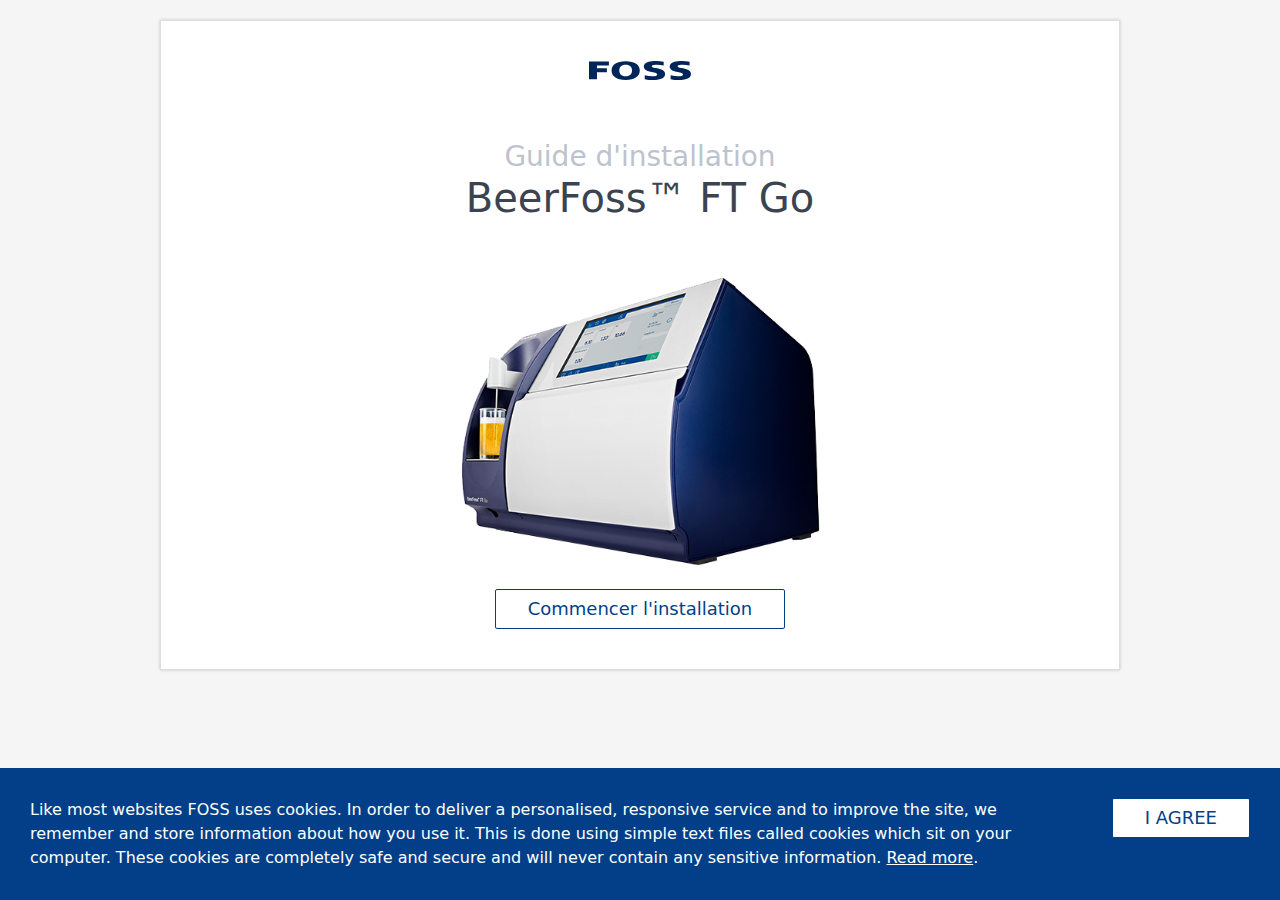
<file: FR.html>
<!DOCTYPE html>
<html>

<head lang="en-us">
    <meta charset="UTF-8">
    <meta name="viewport" content="width=device-width,initial-scale=1">
    <title>Guide d’installation OenoFoss™ Go
    </title>
    <!--  -->
    <meta name="author" content="FOSS">
    <meta name="description" content="Guide d’installationOenoFoss™ Go">
    <meta name="keywords" content="Guide d’installationOenoFoss™ Go">
    <!--  -->
    <link rel="apple-touch-icon" sizes="180x180" href="apple-touch-icon.png">
    <link rel="icon" type="image/png" sizes="32x32" href="favicon-32x32.png">
    <link rel="icon" type="image/png" sizes="16x16" href="favicon-16x16.png">
    <link rel="manifest" href="site.webmanifest">
    <link rel="mask-icon" href="safari-pinned-tab.svg" color="#5bbad5">
    <meta name="msapplication-TileColor" content="#da532c">
    <meta name="theme-color" content="#ffffff">
    <!--  -->
    <link rel="stylesheet" type="text/css" href="dist/SlickSlider/slick.css" />
    <!--  -->
    <link rel="stylesheet" href="dist/Spectre/spectre.min.css">
    <link rel="stylesheet" href="dist/Spectre/spectre-exp.min.css">
    <link rel="stylesheet" href="dist/Spectre/spectre-icons.min.css">
    <!--  -->
    <link rel="stylesheet" href="assets/styles/app.css" type="text/css">
    <!--  -->
    <!--  -->
    <link rel="stylesheet" href="assets/styles/icomoon.css" type="text/css">
    <!--  -->
    <!-- GTM -->
    <script>
        (function(w, d, s, l, i) {
            w[l] = w[l] || [];
            w[l].push({
                'gtm.start': new Date().getTime(),
                event: 'gtm.js'
            });
            var f = d.getElementsByTagName(s)[0],
                j = d.createElement(s),
                dl = l != 'dataLayer' ? '&l=' + l : '';
            j.async = true;
            j.src = 'https://www.googletagmanager.com/gtm.js?id=' + i + dl;
            f.parentNode.insertBefore(j, f);
        })(window, document, 'script', 'dataLayer', 'GTM-PX6RQPW');
    </script>
</head>

<body>
    <div id="app" class="">


        <header class="navbar">
            <section class="navbar-section">
                <!--  -->
                <div class="slide-counter">
                    <span class="slide-current-number">1</span>/<span class="slide-total-number">12</span>
                </div>
            </section>
            <section class="navbar-center">
                <!-- logo -->
                <img class="foss-logo img-responsive" src="assets/img/foss-logo.svg" alt="Spectre.css">
            </section>
            <section class="navbar-section">
                <a id="help-button" class="btn" href="#"><i class="icon icon-menu"></i> Aide</a>
            </section>


        </header>
        <!-- Help Modal  -->
        <div class="modal" id="modal-help">
            <a href="#" class="modal-overlay close-modal" aria-label="Close"></a>
            <div class="modal-container">
                <div class="modal-header text-center">
                    <a href="#" class="btn btn-clear float-right close-modal" aria-label="Close"></a>
                    <div class="modal-title h5">Aide</div>
                </div>
                <div class="modal-body">
                    <div class="content">
                        <ul class="nav">





                            <li class="nav-item">
                                <a href="tel:+4570103370"><i class="icon-phone"></i> Appelez le support technique de FOSS</a>
                            </li>
                        </ul>
                    </div>
                </div>
                <div class="modal-footer text-right">
                    <a class="btn btn-link close-modal" href="#" aria-label="Close">Fermer</a>
                </div>
            </div>
        </div>
        <!-- Info nav Modal  -->
        <div class="modal" id="modal-infobox">
            <a href="#" class="modal-overlay close-modal" aria-label="Close"></a>
            <div class="modal-container">
                <div class="modal-header text-center">
                    <a href="#" class="btn btn-clear float-right close-modal" aria-label="Close"></a>

                </div>
                <div class="modal-body">
                    <div class="content">


                        <!-- <img class="img-responsive" src="assets/img/help_buttons.png" alt="Information"> -->
                        <span class="btn btn-lg close-modal">Retour</span>
                        <span class="btn btn-lg btn-primary close-modal ">Suivant</span>
                        <p class="helper-text">
                            Passez à l’étape suivante en cliquant sur le bouton suivant
                        </p>
                    </div>
                </div>
                <div class="modal-footer text-right">
                    <a class="btn btn-link close-modal" href="#" aria-label="Close">Fermer</a>
                </div>
            </div>
        </div>
        <!-- Youtube video modal  -->
        <div class="modal" id="modal-youtube">
            <a href="#" class="modal-overlay close-modal" aria-label="Close"></a>
            <div class="modal-container">
                <div class="modal-header text-center">
                    <a href="#" class="btn btn-clear float-right close-modal" aria-label="Close"></a>

                </div>
                <div class="modal-body">
                    <div class="content">
                        <div class="video-responsive">
                            <iframe class="video-responsive" width="560" height="315" src="#" frameborder="0" allow="accelerometer; autoplay; encrypted-media; gyroscope; picture-in-picture" allowfullscreen></iframe>
                        </div>
                    </div>
                </div>
                <div class="modal-footer text-right">
                    <a class="btn btn-link close-modal" href="#" aria-label="Close">Fermer</a>
                </div>
            </div>
        </div>

        <!-- Intro -->
        <div class="container text-center intro-page">
            <div class="columns">
                <div class="column col-12 intro-text">
                    <h1 class="text-gray h3">Guide d'installation <strong class="text-dark d-block h1">BeerFoss&trade; FT Go</strong></h1>
                </div>
            </div>
            <div class="columns product-image-main">
                <div class="column col-12"><img class="img-responsive" src="assets/img/Instrument.png" alt="BeerFoss&trade; FT Go"></div>
            </div>
            <div class="columns main-nav-section">
                <div class="column col-12">
                    <button class="btn btn-lg  initialize-app">Commencer l'installation</button>
                </div>
            </div>
        </div>

        <!-- Wizard -->

        <div class="container text-center wizard">
            <div class="columns">
                <div class="column col-12">

                    <div class="slide-container ">
                        <!--  -->
                        <div class="steps step-1">
                            <div class=" col-12 intro-text">
                                <p class="text-dark">Ouvrez la boîte n° 1 sans l’endommager</p>
                            </div>
                            <div class="product-image-main col-12"><img class="img-responsive" src="assets/img/box.svg" alt="BeerFoss&trade; FT Go"></div>

                        </div>
                        <!--  -->
                        <!--  -->
                        <div class="steps step-2">
                            <div class=" col-12 intro-text">
                                <p class="text-dark">Positionnez l’instrument sur une table solide</p>
                            </div>
                            <div class="product-image-main col-12"><img class="img-responsive" data-lazy="assets/img/Step_01.svg" alt="BeerFoss&trade; FT Go"></div>
                        </div>
                        <!--  -->
                        <!--  -->
                        <div class="steps step-3">
                            <div class=" col-12 intro-text">
                                <p class="text-dark">Alignez la face avant de l’instrument avec le bord avant de la table pour assurer une position verticale au tube d’évacuation des déchets. Placez le tube dans l’ouverture du réceptacle des déchets.
                                </p>

                            </div>
                            <div class="product-image-main col-12"><img class="img-responsive" data-lazy="assets/img/Step_01.svg" alt="BeerFoss&trade; FT Go"></div>
                        </div>
                        <!--  -->
                        <!--  -->
                        <div class="steps step-4">
                            <div class=" col-12 intro-text">
                                <p class="text-dark">Retirez le film protecteur de l’écran</p>
                            </div>
                            <div class="product-image-main col-12"><img class="img-responsive" data-lazy="assets/img/Step_02.svg" alt="BeerFoss&trade; FT Go"></div>
                        </div>
                        <!--  -->
                        <!--  -->
                        <div class="steps step-5">
                            <div class=" col-12 intro-text">
                                <p class="text-dark">Débloquez le verrou de transport</p>
                            </div>
                            <div class="product-image-main col-12 "><img class="img-responsive" data-lazy="assets/img/Step_03.svg" alt="BeerFoss&trade; FT Go"></div>
                            <div class="col-12 yt-container"><a class="youtube-link" data-yt="nxzVeLqkWBE" href="#" class="btn btn-link"><i class="icon-play"></i> Lancer la vidéo d’aide</a></div>

                        </div>
                        <!--  -->
                        <!--  -->
                        <div class="steps step-6">
                            <div class=" col-12 intro-text">
                                <p class="text-dark">Branchez le câble réseau</p>
                            </div>
                            <div class="product-image-main col-12"><img class="img-responsive" data-lazy="assets/img/Step_04.svg" alt="BeerFoss&trade; FT Go"></div>
                        </div>
                        <!--  -->
                        <!--  -->
                        <div class="steps step-7">
                            <div class=" col-12 intro-text">
                                <p class="text-dark">Ouvrez la trappe latérale et retirez la mousse de transport</p>
                            </div>
                            <div class="product-image-main col-12 "><img class="img-responsive" data-lazy="assets/img/Step_05.svg" alt="BeerFoss&trade; FT Go"></div>
                            <div class="col-12 yt-container"><a class="youtube-link" data-yt="XDl0WVxrh8w" href="#" class="btn btn-link"><i class="icon-play"></i> Lancer la vidéo d’aide</a></div>
                        </div>
                        <!--  -->


                        <!--  -->
                        <div class="steps step-8">
                            <div class=" col-12 intro-text">
                                <p class="text-dark">Dévissez les couvercles des flacons et retirez-les</p>
                            </div>
                            <div class="product-image-main col-12 "><img class="img-responsive" data-lazy="assets/img/Step_05.svg" alt="BeerFoss&trade; FT Go"></div>
                            <div class="col-12 yt-container"><a class="youtube-link" data-yt="XDl0WVxrh8w" href="#" class="btn btn-link"><i class="icon-play"></i> Lancer la vidéo d’aide</a></div>
                        </div>
                        <!--  -->

                        <!--  -->
                        <div class="steps step-9">
                            <div class=" col-12 intro-text">
                                <p class="text-dark">Ajoutez 2 x 2,5 ml d’agent nettoyant dans le flacon de nettoyage</p>
                            </div>
                            <div class="product-image-main col-12 "><img class="img-responsive" data-lazy="assets/img/Step_06.svg" alt="BeerFoss&trade; FT Go"></div>
                            <div class="col-12 yt-container"><a class="youtube-link" data-yt="XDl0WVxrh8w" href="#" class="btn btn-link"><i class="icon-play"></i> Lancer la vidéo d’aide</a></div>
                        </div>
                        <!--  -->
                        <!--  -->
                        <div class="steps step-10">
                            <div class=" col-12 intro-text">
                                <p class="text-dark">Remplissez-le ensuite d’eau déminéralisée</p>
                            </div>
                            <div class="product-image-main col-12 "><img class="img-responsive" data-lazy="assets/img/Step_07.svg" alt="BeerFoss&trade; FT Go"></div>
                            <div class="col-12 yt-container"><a class="youtube-link" data-yt="XDl0WVxrh8w" href="#" class="btn btn-link"><i class="icon-play"></i> Lancer la vidéo d’aide</a></div>
                        </div>
                        <!--  -->
                        <!--  -->
                        <div class="steps step-11">
                            <div class=" col-12 intro-text">
                                <p class="text-dark">Remplissez le flacon de mise à zéro d’eau déminéralisée</p>
                            </div>
                            <div class="product-image-main col-12"><img class="img-responsive" data-lazy="assets/img/Step_07.svg" alt="BeerFoss&trade; FT Go"></div>
                            <div class="col-12 yt-container"><a class="youtube-link" data-yt="XDl0WVxrh8w" href="#" class="btn btn-link"><i class="icon-play"></i> Lancer la vidéo d’aide</a></div>
                        </div>
                        <!--  -->
                        <!--  -->
                        <div class="steps step-12">
                            <div class=" col-12 intro-text">
                                <p class="text-dark">Replacez le bouchon sur chaque flacon. Vérifiez que les tubes pénètrent bien dans les flacons.</p>
                            </div>
                            <div class="product-image-main col-12 "><img class="img-responsive" data-lazy="assets/img/Step_09.svg" alt="BeerFoss&trade; FT Go"></div>
                            <div class="col-12 yt-container"><a class="youtube-link" data-yt="XDl0WVxrh8w" href="#" class="btn btn-link"><i class="icon-play"></i> Lancer la vidéo d’aide</a></div>
                        </div>
                        <!--  -->
                        <!--  -->
                        <div class="steps step-13">
                            <div class=" col-12 intro-text">
                                <p class="text-dark">Replacez les flacons dans l’instrument. Fermez la trappe.

                                </p>
                            </div>
                            <div class="product-image-main col-12 "><img class="img-responsive" data-lazy="assets/img/Step_09.svg" alt="BeerFoss&trade; FT Go"></div>
                            <div class="col-12 yt-container"><a class="youtube-link" data-yt="XDl0WVxrh8w" href="#" class="btn btn-link"><i class="icon-play"></i> Lancer la vidéo d’aide</a></div>
                        </div>
                        <!--  -->
                        <!--  -->
                        <div class="steps step-14">
                            <div class=" col-12 intro-text">
                                <p class="text-dark">Branchez le câble d’alimentation électrique à l’instrument et à une prise de courant

                                </p>
                            </div>
                            <div class="product-image-main col-12"><img class="img-responsive" data-lazy="assets/img/Step_10.svg" alt="BeerFoss&trade; FT Go"></div>
                        </div>
                        <!--  -->
                        <!--  -->
                        <div class="steps step-15">
                            <div class=" col-12 intro-text">
                                <p class="text-dark">L’écran s’allume au bout de 20 secondes environ. L’écran suivant s’affichera lors du préchauffage. C’est normal. Laissez l’instrument pour le moment.

                                </p>
                            </div>
                            <div class="product-image-main col-12"><img class="img-responsive" data-lazy="assets/img/Step_12.svg" alt="BeerFoss&trade; FT Go"></div>
                        </div>
                        <!--  -->
                        <!--  -->
                        <div class="steps step-16">
                            <div class=" col-12 intro-text">
                                <p class="text-dark">L’instrument va à présent chauffer pendant 2 heures.


                                </p>
                            </div>
                            <div class="product-image-main col-12"><img class="img-responsive" data-lazy="assets/img/Step_11.svg" alt="BeerFoss&trade; FT Go"></div>
                            <p class="text-dark">

                                Veuillez uniquement procéder à l’installation à l’issue de ces 2 heures

                            </p>
                        </div>
                        <!--  -->
                        <!--  -->
                        <div class="steps step-17">
                            <div class=" col-12 intro-text">
                                <p class="text-dark">Appuyez sur Start pour effectuer une mise à zéro. L’instrument réalisera automatiquement un nettoyage

                                </p>
                            </div>
                            <div class="product-image-main col-12"><img class="img-responsive" data-lazy="assets/img/Step_12.svg" alt="BeerFoss&trade; FT Go"></div>
                        </div>
                        <!--  -->
                        <!--  -->
                        <div class="steps step-18">
                            <div class=" col-12 intro-text">
                                <p class="text-dark">Si la mise à zéro est réussie, l’écran suivant s’affiche.</p>
                            </div>
                            <div class="product-image-main col-12"><img class="img-responsive" data-lazy="assets/img/Step_15.svg" alt="BeerFoss&trade; FT Go"></div>
                        </div>
                        <!--  -->
                        <!--  -->
                        <div class="steps step-19">
                            <div class=" col-12 intro-text">
                                <p class="text-dark">Rendez-vous dans l’affichage Care puis sélectionnez Self Test</p>
                            </div>
                            <div class="product-image-main col-12"><img class="img-responsive" data-lazy="assets/img/Step_16.svg" alt="BeerFoss&trade; FT Go"></div>
                        </div>
                        <!--  -->
                        <!--  -->
                        <div class="steps step-20">
                            <div class=" col-12 intro-text">
                                <p class="text-dark">Appuyez sur Start pour lancer le test automatique</p>
                            </div>
                            <div class="product-image-main col-12"><img class="img-responsive" data-lazy="assets/img/Step_17.svg" alt="BeerFoss&trade; FT Go"></div>
                        </div>
                        <!--  -->
                        <!--  -->
                        <div class="steps step-21">
                            <div class=" col-12 intro-text">
                                <p class="text-dark">Attendez jusqu’à ce que les trois tests soient terminés.</p>
                            </div>
                            <div class="product-image-main col-12"><img class="img-responsive" data-lazy="assets/img/Step_18.svg" alt="BeerFoss&trade; FT Go"></div>
                        </div>
                        <!--  -->
                        <!--  -->
                        <div class="steps step-22">
                            <div class=" col-12 intro-text">
                                <p class="text-dark">Retournez à l’écran de résultats</p>
                            </div>
                            <div class="product-image-main col-12"><img class="img-responsive" data-lazy="assets/img/Step_19.svg" alt="BeerFoss&trade; FT Go"></div>
                        </div>
                        <!--  -->
                        <!--  -->
                        <div class="steps step-23">
                            <div class=" col-12 intro-text">
                                <p class="text-dark">L’instrument est prêt à analyser lorsque la lampe de la pipette diffuse une lumière claire et que l’icône d’état de l’instrument est OK

                                </p>
                            </div>
                            <div class="product-image-main col-12"><img class="img-responsive" data-lazy="assets/img/Step_20.svg" alt="BeerFoss&trade; FT Go"></div>
                        </div>
                        <!--  -->
                        <!--  -->
                        <div class="steps step-24">
                            <div class=" col-12 intro-text">

                                <p class="text-dark"> L’installation est maintenant terminée. </p>

                                <p class="text-dark"> Pour mesurer votre premier échantillon, veuillez consulter le manuel de démarrage rapide aux sections : « Préparation d’échantillons » et « Analyser un échantillon »</p>


                            </div>
                        </div>
                        <!--  -->


                    </div>
                </div>
            </div>

            <div class="columns main-nav-section">
                <div class="column col-12 progress-bar">
                    <div class="progress bg-gray">
                        <span class="progress__inner bg-success">
          </div>
        </div>
        <div class="column col-12">
          <button class="btn btn-lg btn-back">Retour</button>
          <button class="btn btn-lg btn-primary btn-next">Suivant</button>
        </div>

      </div>
    </div>




  </div>

  <div class="cookie-notice">
    <div class="cookie-notice__text">
        Like most websites FOSS uses cookies. In order to deliver a personalised, responsive service and to improve the site, we remember and store information about how you use it. This is done using simple text files called cookies which sit on your computer. These cookies are completely safe and secure and will never contain any sensitive information. <a href="https://www.fossanalytics.com/en/news-articles/policies/terms-of-use">Read more</a>. 
    </div>
    <div class="cookie-notice__button"><button class="btn btn-lg btn--accept">I AGREE</button></div>
</div>
  <!--  -->
  <script src="dist/jQuery/jquery-3.3.1.min.js" type="text/javascript"></script>
  <script src="dist/SlickSlider/slick.min.js" type="text/javascript"></script>
  <script src="assets/js/app.js" type="text/javascript"></script>


  <!--  -->

</body>

</html>
</file>
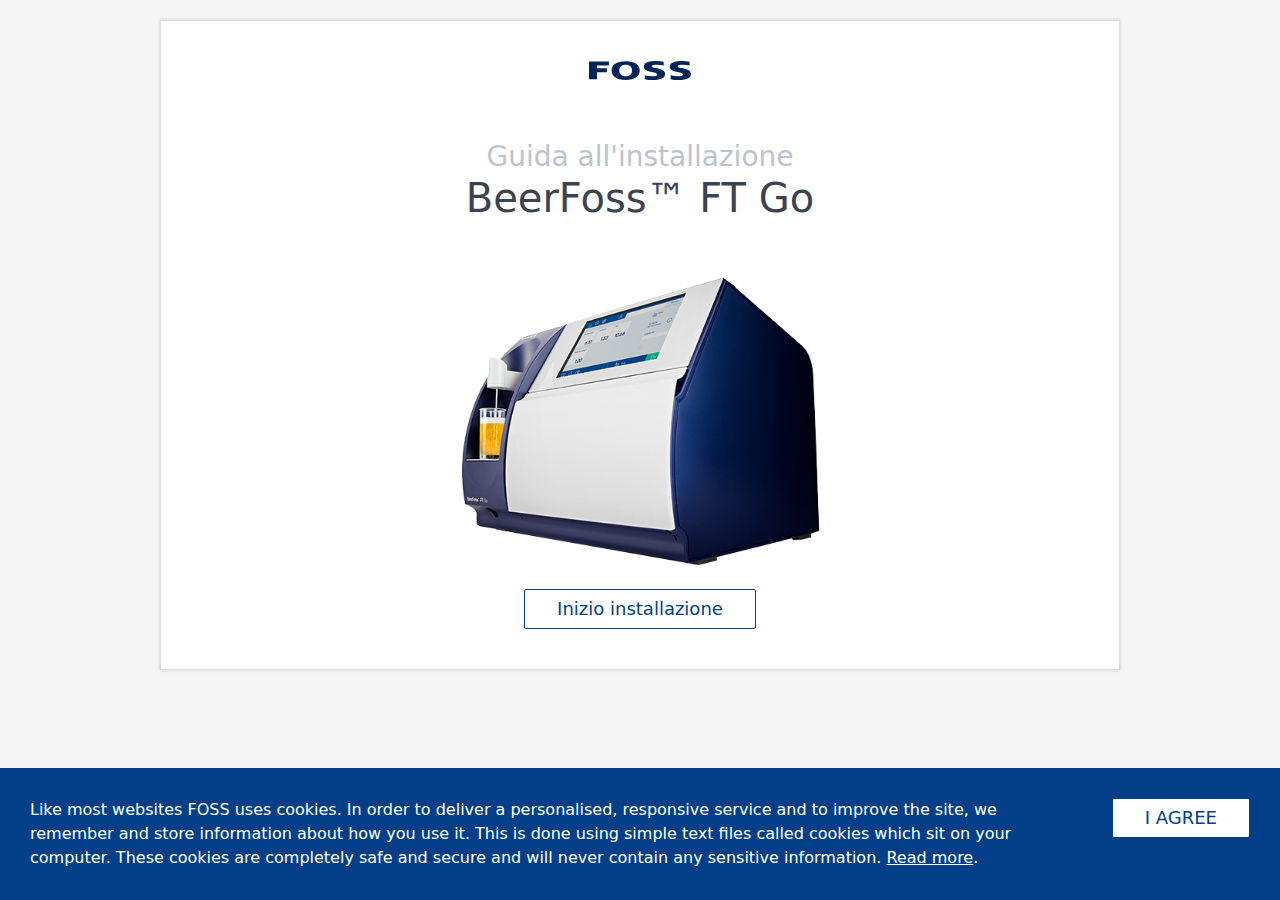
<file: IT.html>
<!DOCTYPE html>
<html>

<head lang="it-it">
    <meta charset="UTF-8">
    <meta name="viewport" content="width=device-width,initial-scale=1">
    <title>Guida all'installazione OenoFoss™ Go</title>
    <!--  -->
    <meta name="author" content="FOSS">
    <meta name="description" content="Guida all'installazione OenoFoss™ Go">
    <meta name="keywords" content="Guida all'installazione OenoFoss™ Go">
    <!--  -->
    <link rel="apple-touch-icon" sizes="180x180" href="apple-touch-icon.png">
    <link rel="icon" type="image/png" sizes="32x32" href="favicon-32x32.png">
    <link rel="icon" type="image/png" sizes="16x16" href="favicon-16x16.png">
    <link rel="manifest" href="site.webmanifest">
    <link rel="mask-icon" href="safari-pinned-tab.svg" color="#5bbad5">
    <meta name="msapplication-TileColor" content="#da532c">
    <meta name="theme-color" content="#ffffff">
    <!--  -->
    <link rel="stylesheet" type="text/css" href="dist/SlickSlider/slick.css" />
    <!--  -->
    <link rel="stylesheet" href="dist/Spectre/spectre.min.css">
    <link rel="stylesheet" href="dist/Spectre/spectre-exp.min.css">
    <link rel="stylesheet" href="dist/Spectre/spectre-icons.min.css">
    <!--  -->
    <link rel="stylesheet" href="assets/styles/app.css" type="text/css">
    <!--  -->
    <!--  -->
    <link rel="stylesheet" href="assets/styles/icomoon.css" type="text/css">
    <!--  -->
    <!-- GTM -->
    <script>
        (function(w, d, s, l, i) {
            w[l] = w[l] || [];
            w[l].push({
                'gtm.start': new Date().getTime(),
                event: 'gtm.js'
            });
            var f = d.getElementsByTagName(s)[0],
                j = d.createElement(s),
                dl = l != 'dataLayer' ? '&l=' + l : '';
            j.async = true;
            j.src = 'https://www.googletagmanager.com/gtm.js?id=' + i + dl;
            f.parentNode.insertBefore(j, f);
        })(window, document, 'script', 'dataLayer', 'GTM-PX6RQPW');
    </script>
</head>

<body>
    <div id="app" class="">


        <header class="navbar">
            <section class="navbar-section">
                <!--  -->
                <div class="slide-counter">
                    <span class="slide-current-number">1</span>/<span class="slide-total-number">12</span>
                </div>
            </section>
            <section class="navbar-center">
                <!-- logo -->
                <img class="foss-logo img-responsive" src="assets/img/foss-logo.svg" alt="Spectre.css">
            </section>
            <section class="navbar-section">
                <a id="help-button" class="btn" href="#"><i class="icon icon-menu"></i></a>
            </section>


        </header>
        <!-- Help Modal  -->
        <div class="modal" id="modal-help">
            <a href="#" class="modal-overlay close-modal" aria-label="Close"></a>
            <div class="modal-container">
                <div class="modal-header text-center">
                    <a href="#" class="btn btn-clear float-right close-modal" aria-label="Close"></a>
                    <div class="modal-title h5">Assistenza</div>
                </div>
                <div class="modal-body">
                    <div class="content">
                        <ul class="nav">





                            <li class="nav-item">
                                <a href="tel:+4570103370"><i class="icon-phone"></i> Contattare l'assistenza FOSS</a>
                            </li>
                        </ul>
                    </div>
                </div>
                <div class="modal-footer text-right">
                    <a class="btn btn-link close-modal" href="#" aria-label="Close">Chiudi la finestra</a>
                </div>
            </div>
        </div>
        <!-- Info nav Modal  -->
        <div class="modal" id="modal-infobox">
            <a href="#" class="modal-overlay close-modal" aria-label="Close"></a>
            <div class="modal-container">
                <div class="modal-header text-center">
                    <a href="#" class="btn btn-clear float-right close-modal" aria-label="Close"></a>

                </div>
                <div class="modal-body">
                    <div class="content">


                        <!-- <img class="img-responsive" src="assets/img/help_buttons.png" alt="Information"> -->
                        <span class="btn btn-lg close-modal">Indietro</span>
                        <span class="btn btn-lg btn-primary close-modal">Avanti</span>
                        <p class="helper-text">
                            Per andare avanti premere il pulsante "avanti"
                        </p>
                    </div>
                </div>
                <div class="modal-footer text-right">
                    <a class="btn btn-link close-modal" href="#" aria-label="Close">Chiudi la finestra</a>
                </div>
            </div>
        </div>
        <!-- Youtube video modal  -->
        <div class="modal" id="modal-youtube">
            <a href="#" class="modal-overlay close-modal" aria-label="Close"></a>
            <div class="modal-container">
                <div class="modal-header text-center">
                    <a href="#" class="btn btn-clear float-right close-modal" aria-label="Close"></a>

                </div>
                <div class="modal-body">
                    <div class="content">
                        <div class="video-responsive">
                            <iframe class="video-responsive" width="560" height="315" src="#" frameborder="0" allow="accelerometer; autoplay; encrypted-media; gyroscope; picture-in-picture" allowfullscreen></iframe>
                        </div>
                    </div>
                </div>
                <div class="modal-footer text-right">
                    <a class="btn btn-link close-modal" href="#" aria-label="Close">Close</a>
                </div>
            </div>
        </div>

        <!-- Intro -->
        <div class="container text-center intro-page">
            <div class="columns">
                <div class="column col-12 intro-text">
                    <h1 class="text-gray h3">Guida all'installazione <strong class="text-dark d-block h1">BeerFoss&trade; FT Go</strong></h1>
                </div>
            </div>
            <div class="columns product-image-main">
                <div class="column col-12"><img class="img-responsive" src="assets/img/Instrument.png" alt="BeerFoss&trade; FT Go"></div>
            </div>
            <div class="columns main-nav-section">
                <div class="column col-12">
                    <button class="btn btn-lg  initialize-app">Inizio installazione</button>
                </div>
            </div>
        </div>

        <!-- Wizard -->

        <div class="container text-center wizard">
            <div class="columns">
                <div class="column col-12">

                    <div class="slide-container ">
                        <!--  -->
                        <div class="steps step-1">
                            <div class=" col-12 intro-text">
                                <p class="text-dark">Aprire lo scatolone n. 1 prestando attenzione a non danneggiarlo.</p>
                            </div>
                            <div class="product-image-main col-12"><img class="img-responsive" src="assets/img/box.svg" alt="BeerFoss&trade; FT Go"></div>

                        </div>
                        <!--  -->
                        <!--  -->
                        <div class="steps step-2">
                            <div class=" col-12 intro-text">
                                <p class="text-dark">Collocare lo strumento su una superficie stabile</p>
                            </div>
                            <div class="product-image-main col-12"><img class="img-responsive" data-lazy="assets/img/Step_01.svg" alt="BeerFoss&trade; FT Go"></div>
                        </div>
                        <!--  -->
                        <!--  -->
                        <div class="steps step-3">
                            <div class=" col-12 intro-text">
                                <p class="text-dark">Allineare la parte anteriore dello strumento con il bordo anteriore del piano in modo da garantire la posizione verticale del tubo di scarico. Posizionare il tubo di scarico nel foro del contenitore per scarico.

                                </p>

                            </div>
                            <div class="product-image-main col-12"><img class="img-responsive" data-lazy="assets/img/Step_01.svg" alt="BeerFoss&trade; FT Go"></div>
                        </div>
                        <!--  -->
                        <!--  -->
                        <div class="steps step-4">
                            <div class=" col-12 intro-text">
                                <p class="text-dark">Rimuovere la pellicola protettiva dallo schermo.</p>
                            </div>
                            <div class="product-image-main col-12"><img class="img-responsive" data-lazy="assets/img/Step_02.svg" alt="BeerFoss&trade; FT Go"></div>
                        </div>
                        <!--  -->
                        <!--  -->
                        <div class="steps step-5">
                            <div class=" col-12 intro-text">
                                <p class="text-dark">Aprire il lucchetto per il trasporto.</p>
                            </div>
                            <div class="product-image-main col-12 "><img class="img-responsive" data-lazy="assets/img/Step_03.svg" alt="BeerFoss&trade; FT Go"></div>
                            <div class="col-12 yt-container"><a class="youtube-link" data-yt="nxzVeLqkWBE" href="#" class="btn btn-link"><i class="icon-play"></i> Avviare il video di aiuto</a></div>

                        </div>
                        <!--  -->
                        <!--  -->
                        <div class="steps step-6">
                            <div class=" col-12 intro-text">
                                <p class="text-dark">Collegare il cavo di rete.</p>
                            </div>
                            <div class="product-image-main col-12"><img class="img-responsive" data-lazy="assets/img/Step_04.svg" alt="BeerFoss&trade; FT Go"></div>
                        </div>
                        <!--  -->
                        <!--  -->
                        <div class="steps step-7">
                            <div class=" col-12 intro-text">
                                <p class="text-dark">Aprire lo sportello laterale e rimuovere la schiuma espansa utilizzata per il trasporto.</p>
                            </div>
                            <div class="product-image-main col-12 "><img class="img-responsive" data-lazy="assets/img/Step_05.svg" alt="BeerFoss&trade; FT Go"></div>
                            <div class="col-12 yt-container"><a class="youtube-link" data-yt="XDl0WVxrh8w" href="#" class="btn btn-link"><i class="icon-play"></i> Avviare il video di aiuto</a></div>
                        </div>
                        <!--  -->


                        <!--  -->
                        <div class="steps step-8">
                            <div class=" col-12 intro-text">
                                <p class="text-dark">Svitare il coperchio di ciascun contenitore e rimuovere i contenitori.</p>
                            </div>
                            <div class="product-image-main col-12 "><img class="img-responsive" data-lazy="assets/img/Step_05.svg" alt="BeerFoss&trade; FT Go"></div>
                            <div class="col-12 yt-container"><a class="youtube-link" data-yt="XDl0WVxrh8w" href="#" class="btn btn-link"><i class="icon-play"></i> Avviare il video di aiuto</a></div>
                        </div>
                        <!--  -->

                        <!--  -->
                        <div class="steps step-9">
                            <div class=" col-12 intro-text">
                                <p class="text-dark">Aggiungere 2 x 2.5 ml di detergente nel contenitore Clean.</p>
                            </div>
                            <div class="product-image-main col-12 "><img class="img-responsive" data-lazy="assets/img/Step_06.svg" alt="BeerFoss&trade; FT Go"></div>
                            <div class="col-12 yt-container"><a class="youtube-link" data-yt="XDl0WVxrh8w" href="#" class="btn btn-link"><i class="icon-play"></i> Avviare il video di aiuto</a></div>
                        </div>
                        <!--  -->
                        <!--  -->
                        <div class="steps step-10">
                            <div class=" col-12 intro-text">
                                <p class="text-dark">Riempirlo con acqua demineralizzata.</p>
                            </div>
                            <div class="product-image-main col-12 "><img class="img-responsive" data-lazy="assets/img/Step_07.svg" alt="BeerFoss&trade; FT Go"></div>
                            <div class="col-12 yt-container"><a class="youtube-link" data-yt="XDl0WVxrh8w" href="#" class="btn btn-link"><i class="icon-play"></i> Avviare il video di aiuto</a></div>
                        </div>
                        <!--  -->
                        <!--  -->
                        <div class="steps step-11">
                            <div class=" col-12 intro-text">
                                <p class="text-dark">Riempire il contenitore Zero con acqua demineralizzata.</p>
                            </div>
                            <div class="product-image-main col-12"><img class="img-responsive" data-lazy="assets/img/Step_07.svg" alt="BeerFoss&trade; FT Go"></div>
                            <div class="col-12 yt-container"><a class="youtube-link" data-yt="XDl0WVxrh8w" href="#" class="btn btn-link"><i class="icon-play"></i> Avviare il video di aiuto</a></div>
                        </div>
                        <!--  -->
                        <!--  -->
                        <div class="steps step-12">
                            <div class=" col-12 intro-text">
                                <p class="text-dark">Riavvitare il coperchio su ogni contenitore. Verificare che i tubi siano dentro i contenitori.</p>
                            </div>
                            <div class="product-image-main col-12 "><img class="img-responsive" data-lazy="assets/img/Step_09.svg" alt="BeerFoss&trade; FT Go"></div>
                            <div class="col-12 yt-container"><a class="youtube-link" data-yt="XDl0WVxrh8w" href="#" class="btn btn-link"><i class="icon-play"></i> Avviare il video di aiuto</a></div>
                        </div>
                        <!--  -->
                        <!--  -->
                        <div class="steps step-13">
                            <div class=" col-12 intro-text">
                                <p class="text-dark">Introdurre nuovamente i contenitori nello strumento. Chiudere lo sportello.
                                </p>
                            </div>
                            <div class="product-image-main col-12 "><img class="img-responsive" data-lazy="assets/img/Step_09.svg" alt="BeerFoss&trade; FT Go"></div>
                            <div class="col-12 yt-container"><a class="youtube-link" data-yt="XDl0WVxrh8w" href="#" class="btn btn-link"><i class="icon-play"></i> Avviare il video di aiuto</a></div>
                        </div>
                        <!--  -->
                        <!--  -->
                        <div class="steps step-14">
                            <div class=" col-12 intro-text">
                                <p class="text-dark">Collegare il cavo di alimentazione allo strumento e alla presa a parete.
                                </p>
                            </div>
                            <div class="product-image-main col-12"><img class="img-responsive" data-lazy="assets/img/Step_10.svg" alt="BeerFoss&trade; FT Go"></div>
                        </div>
                        <!--  -->
                        <!--  -->
                        <div class="steps step-15">
                            <div class=" col-12 intro-text">
                                <p class="text-dark">Lo schermo si accende per circa 20 secondi. Questa schermata sará presente durante il tempo di riscaldamento. Questa schermata è normale. Per il momento non fare niente.
                                </p>
                            </div>
                            <div class="product-image-main col-12"><img class="img-responsive" data-lazy="assets/img/Step_12.svg" alt="BeerFoss&trade; FT Go"></div>
                        </div>
                        <!--  -->
                        <!--  -->
                        <div class="steps step-16">
                            <div class=" col-12 intro-text">
                                <p class="text-dark">Lo strumento adesso effettua un riscaldamento di 2 ore.


                                </p>
                            </div>
                            <div class="product-image-main col-12"><img class="img-responsive" data-lazy="assets/img/Step_11.svg" alt="BeerFoss&trade; FT Go"></div>
                            <p class="text-dark">

                                Procedere pertanto con l'installazione solo dopo che saranno trascorse le 2 ore.

                            </p>
                        </div>
                        <!--  -->
                        <!--  -->
                        <div class="steps step-17">
                            <div class=" col-12 intro-text">
                                <p class="text-dark">Passate le due ore di riscaldamento, premere Start per effettuare l'impostazione dello zero. Lo strumento effettuerà automaticamente anche la pulizia con Clean.


                                </p>
                            </div>
                            <div class="product-image-main col-12"><img class="img-responsive" data-lazy="assets/img/Step_12.svg" alt="BeerFoss&trade; FT Go"></div>
                        </div>
                        <!--  -->
                        <!--  -->
                        <div class="steps step-18">
                            <div class=" col-12 intro-text">
                                <p class="text-dark">Questa schermata mostra un'impostazione dello zero avvenuta con successo.</p>
                            </div>
                            <div class="product-image-main col-12"><img class="img-responsive" data-lazy="assets/img/Step_15.svg" alt="BeerFoss&trade; FT Go"></div>
                        </div>
                        <!--  -->
                        <!--  -->
                        <div class="steps step-19">
                            <div class=" col-12 intro-text">
                                <p class="text-dark">Accedere alla visualizzazione Servizio e selezionare Test automatico.</p>
                            </div>
                            <div class="product-image-main col-12"><img class="img-responsive" data-lazy="assets/img/Step_16.svg" alt="BeerFoss&trade; FT Go"></div>
                        </div>
                        <!--  -->
                        <!--  -->
                        <div class="steps step-20">
                            <div class=" col-12 intro-text">
                                <p class="text-dark">Premere Start per avviare il Test automatico.</p>
                            </div>
                            <div class="product-image-main col-12"><img class="img-responsive" data-lazy="assets/img/Step_17.svg" alt="BeerFoss&trade; FT Go"></div>
                        </div>
                        <!--  -->
                        <!--  -->
                        <div class="steps step-21">
                            <div class=" col-12 intro-text">
                                <p class="text-dark">Attendere fino al completamento di tutti e tre i test.</p>
                            </div>
                            <div class="product-image-main col-12"><img class="img-responsive" data-lazy="assets/img/Step_18.svg" alt="BeerFoss&trade; FT Go"></div>
                        </div>
                        <!--  -->
                        <!--  -->
                        <div class="steps step-22">
                            <div class=" col-12 intro-text">
                                <p class="text-dark">Tornare alla visualizzazione Risultato.</p>
                            </div>
                            <div class="product-image-main col-12"><img class="img-responsive" data-lazy="assets/img/Step_19.svg" alt="BeerFoss&trade; FT Go"></div>
                        </div>
                        <!--  -->
                        <!--  -->
                        <div class="steps step-23">
                            <div class=" col-12 intro-text">
                                <p class="text-dark">Lo strumento è pronto per l'analisi quando la spia della pipetta rilascia una luce chiara e l'icona di stato dello strumento è OK.

                                </p>
                            </div>
                            <div class="product-image-main col-12"><img class="img-responsive" data-lazy="assets/img/Step_20.svg" alt="BeerFoss&trade; FT Go"></div>
                        </div>
                        <!--  -->
                        <!--  -->
                        <div class="steps step-24">
                            <div class=" col-12 intro-text">
                                <p class="text-dark">
                                    <p> L'installazione è completata. </p>


                                    <p>Per misurare il primo campione, seguire la Guida rapida, sezioni: "Preparazione campione" e "Analisi del campione"</p>


                                </p>
                            </div>
                        </div>
                        <!--  -->


                    </div>
                </div>
            </div>

            <div class="columns main-nav-section">
                <div class="column col-12 progress-bar">
                    <div class="progress bg-gray">
                        <span class="progress__inner bg-success">
          </div>
        </div>
        <div class="column col-12">
          <button class="btn btn-lg btn-back">Indietro</button>
          <button class="btn btn-lg btn-primary btn-next">Avanti</button>
        </div>

      </div>
    </div>




  </div>

  <div class="cookie-notice">
    <div class="cookie-notice__text">
        Like most websites FOSS uses cookies. In order to deliver a personalised, responsive service and to improve the site, we remember and store information about how you use it. This is done using simple text files called cookies which sit on your computer. These cookies are completely safe and secure and will never contain any sensitive information. <a href="https://www.fossanalytics.com/en/news-articles/policies/terms-of-use">Read more</a>. 
    </div>
    <div class="cookie-notice__button"><button class="btn btn-lg btn--accept">I AGREE</button></div>
</div>
  <!--  -->
  <script src="dist/jQuery/jquery-3.3.1.min.js" type="text/javascript"></script>
  <script src="dist/SlickSlider/slick.min.js" type="text/javascript"></script>
  <script src="assets/js/app.js" type="text/javascript"></script>


  <!--  -->

</body>

</html>
</file>
<file: assets/styles/app.css>
/* app */

#app {
    background-color: #fff;
    max-width: 960px;
    width: 100%;
    margin: 0 auto;
    padding: 1rem;
    position: relative;
}

@media(min-width:961px) {
    body {
        background-color: #f5f5f5;
    }
    #app {
        border: 1px solid #dedede;
        margin-top: 1rem;
        box-shadow: 0px 0px 3px rgba(0, 0, 0, 0.2);
        padding: 2rem;
    }
}

.foss-logo {
    cursor: pointer;
}


/* Intro page */

.navbar {
    padding-bottom: 1rem;
}

.intro-text {
    padding: 2rem 0;
}

.product-image-main {
    padding: 0rem 0 1rem 0;
}

.product-image-main img {
    margin: 0 auto;
}

.btn.btn-lg {
    font-size: .9rem;
    height: 2rem;
    padding: .35rem 1.6rem;
}


/* main nav */

#app.initialized .intro-page {
    display: none;
}

#app .wizard {
    display: none;
}

#app.initialized .wizard {
    display: block;
}

#app #help-button {
    display: none;
}

#app.initialized #help-button {
    display: block;
}

#app .slide-counter {
    display: none;
}

#app.initialized .slide-counter {
    display: block;
}


/* .main-nav-section {
  padding-top: 1rem;
} */


/* progress bar */

.progress-bar {
    padding-bottom: 1rem;
}

.progress {
    display: block;
    width: 100%;
    height: 10px;
    border-radius: 5px;
    overflow: hidden;
}

.progress__inner {
    position: absolute;
    top: 0;
    left: 0;
    width: 0px;
    height: 100%;
    padding: 0;
    margin: 0px;
    transition: width 300ms cubic-bezier(0.19, 1, 0.22, 1);
}


/* modals  */

.modal-body .nav-item {
    padding: .2rem 0;
}


/* slick */

.slick-initialized .slick-slide:focus {
    outline: none;
}


/* wizard */

.wizard .product-image-main {
    padding: 0rem 0 1rem 0;
}

.wizard .product-image-main img {
    min-height: 200px;
}

.wizard .intro-text {
    padding: 1rem 0 0 0;
}

.wizard .img-responsive {
    max-width: 500px;
    height: auto;
}

.modal .divider {
    margin: 1rem 0;
}

.modal .helper-text {
    padding-bottom: 0;
    padding-top: 1rem;
}


/* youtube links */

.yt-container {
    padding-bottom: 1rem;
}


/* lang select */

.language-select {
    padding: 2rem;
}

.language-select .column {
    padding-top: 0.75rem;
}

.language-select .btn {
    display: block;
}

@media (max-width:1280px) {
    .product-image-main img {
        max-width: 450px;
    }
}

@media (max-width:960px) {
    .product-image-main img {
        max-width: 450px;
    }
}

@media (max-width:840px) {
    .product-image-main img {
        max-width: 450px;
    }
}

@media (max-width:600px) {
    .product-image-main img {
        max-width: 350px;
    }
}

@media (max-width:480px) {
    .product-image-main img,
    .wizard .product-image-main img {
        max-width: 99%;
    }
    .wizard .product-image-main {
        padding-bottom: 0.5rem;
    }
    .wizard .intro-text {
        padding: 0;
        min-height: 120px;
        display: flex;
        flex-direction: column;
        align-items: center;
        justify-content: center;
    }
}

@media (max-width:360px) {
    .steps {
        min-height: 370px;
    }
}

.cookie-notice {
    background-color: #023f88;
    position: fixed;
    z-index: 99;
    bottom: 0;
    left: 0;
    padding: 30px;
    display: flex;
    flex-direction: column;
    flex-wrap: nowrap;
}

@media(min-width:768px) {
    .cookie-notice {
        flex-direction: row;
    }
}

.cookie-notice.hidden {
    display: none;
}

.cookie-notice__text {
    flex-basis: 100%;
    padding-right: 30px;
}

.cookie-notice__text,
.cookie-notice__text a {
    color: #fff;
}

.cookie-notice__text a {
    text-decoration: underline;
}
</file>
<file: assets/styles/icomoon.css>
@font-face {
  font-family: 'icomoon';
  src:  url('../fonts/icomoon.eot?qssoyc');
  src:  url('../fonts/icomoon.eot?qssoyc#iefix') format('embedded-opentype'),
    url('../fonts/icomoon.ttf?qssoyc') format('truetype'),
    url('../fonts/icomoon.woff?qssoyc') format('woff'),
    url('../fonts/icomoon.svg?qssoyc#icomoon') format('svg');
  font-weight: normal;
  font-style: normal;
}

[class^="icon-"], [class*=" icon-"] {
  /* use !important to prevent issues with browser extensions that change fonts */
  font-family: 'icomoon' !important;
  speak: none;
  font-style: normal;
  font-weight: normal;
  font-variant: normal;
  text-transform: none;
  line-height: 1;

  /* Better Font Rendering =========== */
  -webkit-font-smoothing: antialiased;
  -moz-osx-font-smoothing: grayscale;
}

.icon-play:before {
  content: "\e912";
}
.icon-file-text2:before {
  content: "\e926";
}
.icon-phone:before {
  content: "\e942";
}
</file>
